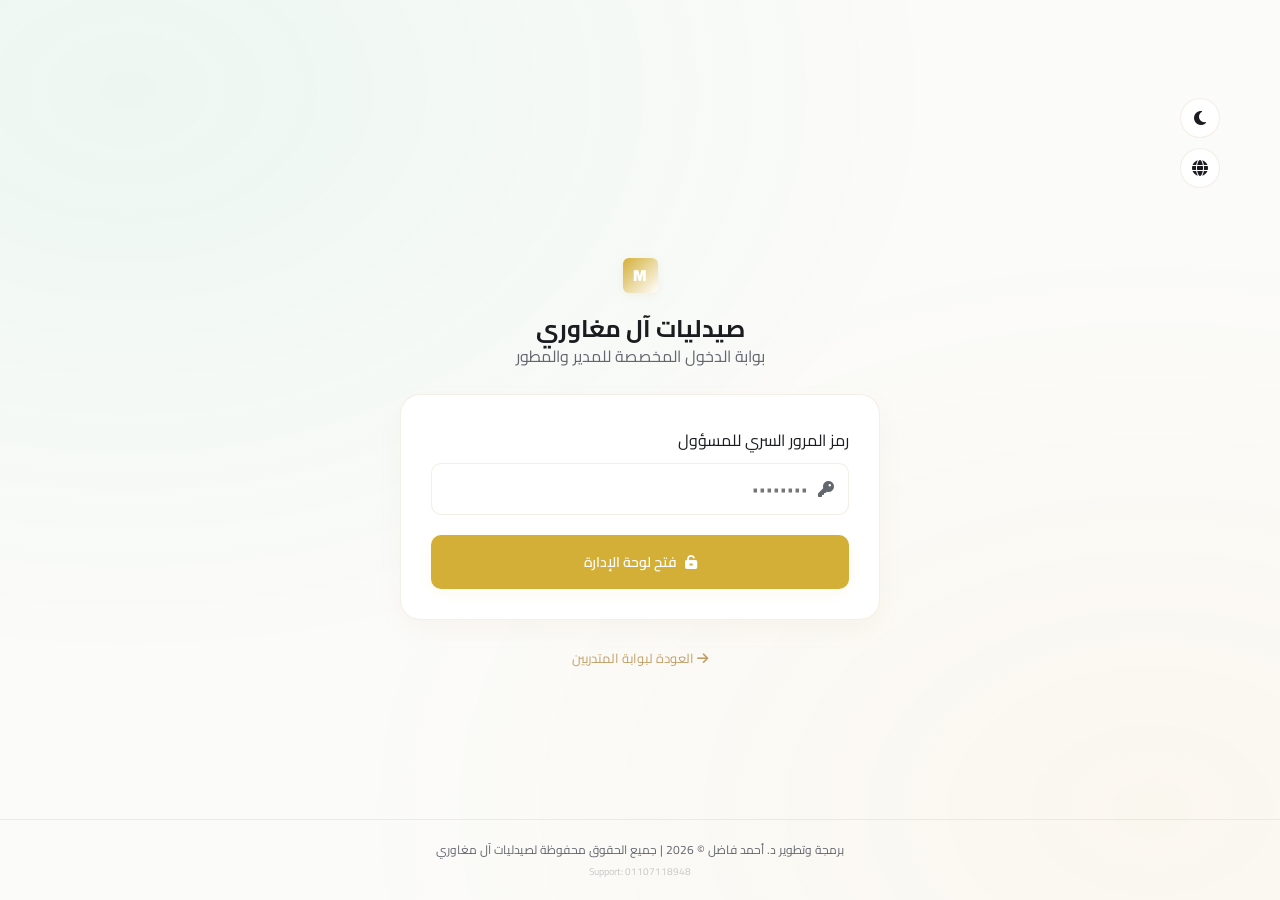
<file: admin-login.html>
<!DOCTYPE html>
<html lang="ar" dir="rtl">
<head>
  <meta charset="UTF-8">
  <meta name="viewport" content="width=device-width, initial-scale=1.0">
  <title>بوابة المشرفين | PharmReady-AlmaghwryBy-Fadel</title>
  <!-- Google Fonts: Cairo -->
  <link rel="preconnect" href="https://fonts.googleapis.com">
  <link rel="preconnect" href="https://fonts.gstatic.com" crossorigin>
  <link href="https://fonts.googleapis.com/css2?family=Cairo:wght@300;400;600;700;900&display=swap" rel="stylesheet">
  <!-- FontAwesome Icons -->
  <link rel="stylesheet" href="https://cdnjs.cloudflare.com/ajax/libs/font-awesome/6.4.0/css/all.min.css">
  <link rel="stylesheet" href="style.css">
</head>
<body>

  <!-- Top Utilities bar -->
  <div class="app-container" style="max-width: 1200px; padding: 20px 20px 0; display: flex; justify-content: flex-end; gap: 10px;">
    <button class="theme-switch-btn" id="btn-theme" title="تبديل المظهر / Toggle Theme"><i class="fa-solid fa-moon"></i></button>
    <button class="lang-switch-btn" id="btn-lang" title="Toggle Language / تبديل اللغة"><i class="fa-solid fa-globe"></i></button>
  </div>

  <div class="app-container">
    <div class="auth-wrapper">
      
      <!-- Brand Header -->
      <div class="auth-header">
        <div class="logo-placeholder" style="background: linear-gradient(135deg, var(--color-gold), #fff); margin: 0 auto 20px;">M</div>
        <h2 data-i18n="admin_title">صيدليات آل مغاوري</h2>
        <p data-i18n="admin_subtitle">بوابة الدخول المخصصة للمدير والمطور</p>
      </div>

      <!-- Login Form Card -->
      <div class="card">
        <form id="admin-login-form">
          <div class="form-group" style="margin-bottom: 20px;">
            <label for="admin-password" data-i18n="admin_pass_label">رمز المرور السري للمسؤول <span class="required">*</span></label>
            <div style="position: relative;">
              <input type="text" id="admin-password" required placeholder="••••••••" style="padding-right: 40px; padding-left: 15px;">
              <i class="fa-solid fa-key" style="position: absolute; right: 15px; top: 50%; transform: translateY(-50%); color: var(--text-muted);"></i>
            </div>
          </div>

          <button type="submit" class="btn btn-gold" style="width: 100%; padding: 14px;">
            <i class="fa-solid fa-unlock-keyhole"></i> <span data-i18n="admin_btn_login">تسجيل الدخول للمستودع</span>
          </button>
        </form>
      </div>

      <!-- Footer option to go back to student login -->
      <div class="auth-footer">
        <a href="index.html" style="font-size: 13px;"><i class="fa-solid fa-arrow-right"></i> <span data-i18n="admin_back">العودة لبوابة المتدربين</span></a>
      </div>

    </div>
  </div>

  <footer class="app-footer">
    <p data-i18n="footer_text">برمجة وتطوير د. أحمد فاضل © 2026 | جميع الحقوق محفوظة لصيدليات آل مغاوري</p>
    <p style="font-size: 10px; margin-top: 5px; color: rgba(128,128,128,0.4)">Support: 01107118948</p>
  </footer>

  <!-- Scripts -->
  <script src="config.js"></script>
  <script>
    // Internationalization (AR/EN) Dictionary
    const langData = {
      ar: {
        admin_title: "صيدليات آل مغاوري",
        admin_subtitle: "بوابة الدخول المخصصة للمدير والمطور",
        admin_pass_label: "رمز المرور السري للمسؤول",
        admin_btn_login: "فتح لوحة الإدارة",
        admin_back: "العودة لبوابة المتدربين",
        footer_text: "برمجة وتطوير د. أحمد فاضل © 2026 | جميع الحقوق محفوظة لصيدليات آل مغاوري",
        login_success: "👑 مرحباً بك يا دكتور أحمد فاضل. تم التحقق من الهوية.",
        login_fail: "رمز المرور غير صحيح!",
        connection_error: "حدث خطأ أثناء محاولة الاتصال بالخادم."
      },
      en: {
        admin_title: "El-Maghawry Pharmacies",
        admin_subtitle: "Developer & CEO Dedicated Entrance",
        admin_pass_label: "Administrator Secret Password",
        admin_btn_login: "Unlock Admin Panel",
        admin_back: "Return to Trainee Gate",
        footer_text: "Engineered by Dr. Ahmed Fadel © 2026 | El-Maghawry Pharmacies Group",
        login_success: "👑 Welcome back, Dr. Ahmed Fadel. Credentials verified.",
        login_fail: "Invalid passcode!",
        connection_error: "Error connecting to database server."
      }
    };

    let currentLang = localStorage.getItem("app_lang") || "ar";
    let currentTheme = localStorage.getItem("app_theme") || "sand"; // sand, green, dark

    // Set layout based on theme & language
    function applySettings() {
      // Theme cycling
      document.body.classList.remove("green-theme", "dark-theme");
      if (currentTheme === "green") {
        document.body.classList.add("green-theme");
        document.getElementById("btn-theme").innerHTML = `<i class="fa-solid fa-leaf" style="color: var(--color-primary);"></i>`;
      } else if (currentTheme === "dark") {
        document.body.classList.add("dark-theme");
        document.getElementById("btn-theme").innerHTML = `<i class="fa-solid fa-sun" style="color: var(--color-gold);"></i>`;
      } else { // sand
        document.getElementById("btn-theme").innerHTML = `<i class="fa-solid fa-moon"></i>`;
      }

      // Apply language translation
      document.documentElement.lang = currentLang;
      document.body.dir = currentLang === "ar" ? "rtl" : "ltr";
      
      // Update inputs layout direction if LTR
      const passwordInput = document.getElementById("admin-password");
      const icon = passwordInput.nextElementSibling;
      if (currentLang === "ltr") {
        passwordInput.style.paddingLeft = "40px";
        passwordInput.style.paddingRight = "15px";
        icon.style.right = "auto";
        icon.style.left = "15px";
      } else {
        passwordInput.style.paddingRight = "40px";
        passwordInput.style.paddingLeft = "15px";
        icon.style.left = "auto";
        icon.style.right = "15px";
      }

      // Update translated texts
      document.querySelectorAll("[data-i18n]").forEach(el => {
        const key = el.getAttribute("data-i18n");
        if (langData[currentLang][key]) {
          el.textContent = langData[currentLang][key];
        }
      });
    }

    // Toggle theme action
    document.getElementById("btn-theme").addEventListener("click", () => {
      if (currentTheme === "sand") {
        currentTheme = "green";
      } else if (currentTheme === "green") {
        currentTheme = "dark";
      } else {
        currentTheme = "sand";
      }
      localStorage.setItem("app_theme", currentTheme);
      applySettings();
    });

    // Toggle language action
    document.getElementById("btn-lang").addEventListener("click", () => {
      currentLang = currentLang === "ar" ? "en" : "ar";
      localStorage.setItem("app_lang", currentLang);
      applySettings();
    });

    // Initial load apply
    applySettings();

    // Form Submission
    document.getElementById("admin-login-form").addEventListener("submit", async (e) => {
      e.preventDefault();
      const password = document.getElementById("admin-password").value.trim().toLowerCase();

      const btnSubmit = e.target.querySelector("button[type='submit']");
      const originalText = btnSubmit.innerHTML;
      btnSubmit.disabled = true;
      btnSubmit.innerHTML = `<i class="fa-solid fa-circle-notch fa-spin"></i> Loading...`;

      try {
        const response = await apiRequest({
          action: "adminLogin",
          password: password
        });

        if (response.success) {
          sessionStorage.setItem("admin_logged_in", "true");
          sessionStorage.setItem("admin_password", password);

          showToast(langData[currentLang].login_success, "success");
          setTimeout(() => {
            window.location.href = "admin.html";
          }, 1500);
        } else {
          showToast(langData[currentLang].login_fail, "error");
        }
      } catch (err) {
        showToast(langData[currentLang].connection_error, "error");
      } finally {
        btnSubmit.disabled = false;
        btnSubmit.innerHTML = originalText;
      }
    });
  </script>
</body>
</html>
</file>
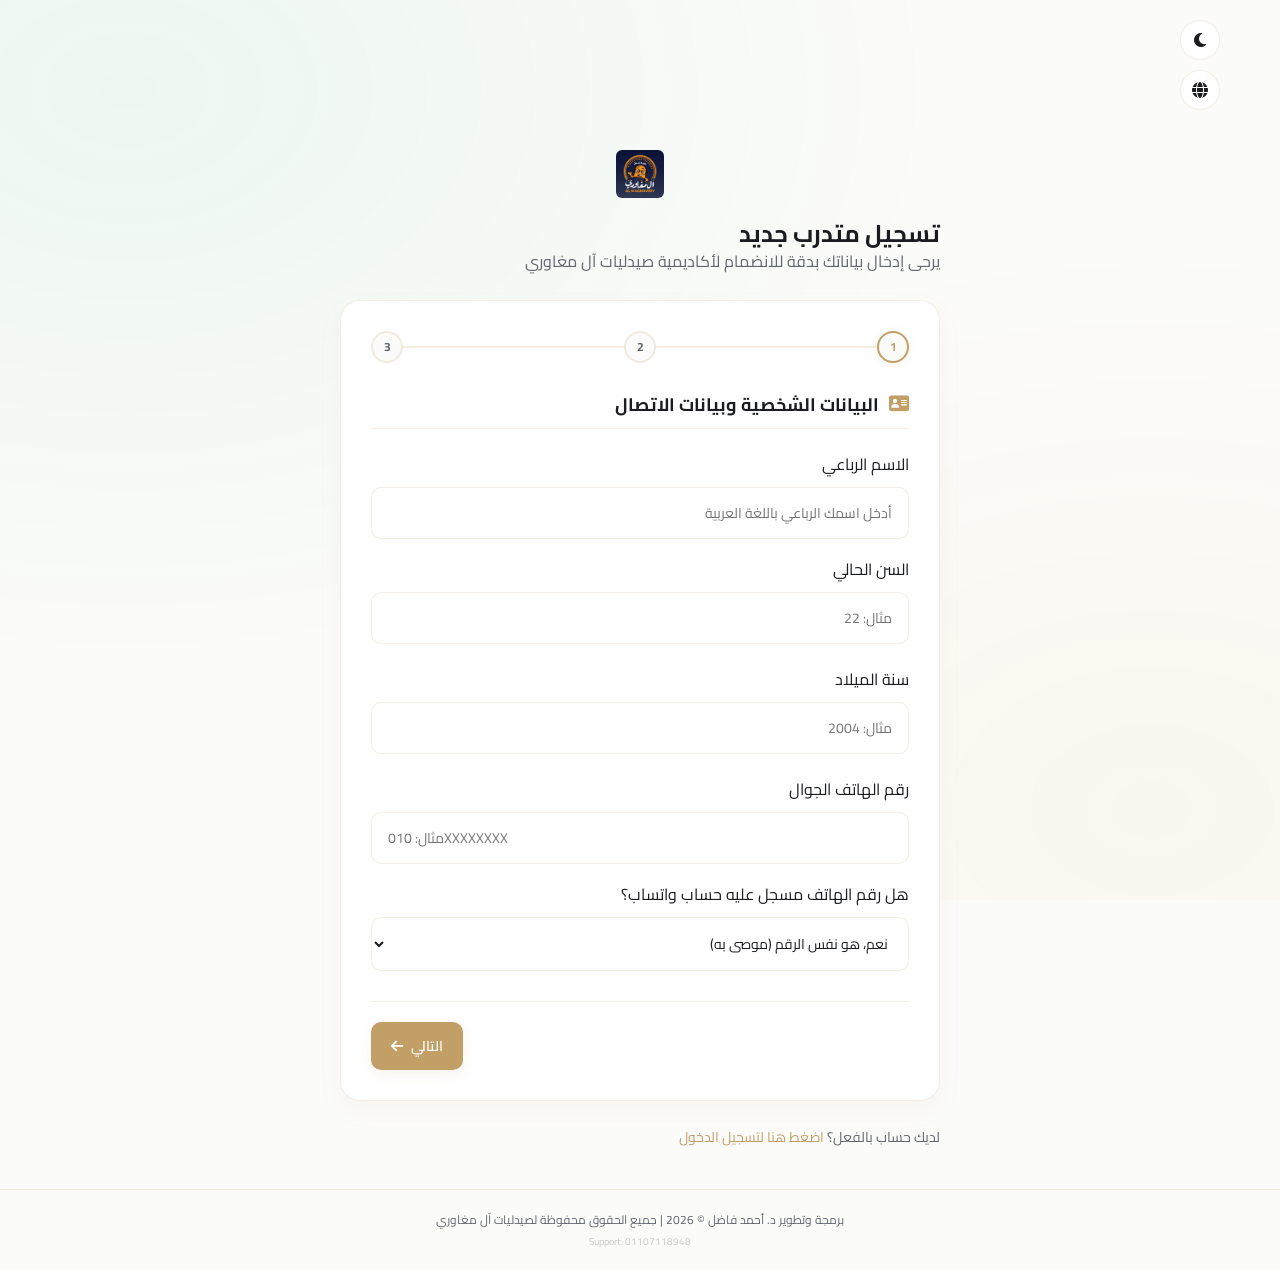
<file: register.html>
<!DOCTYPE html>
<html lang="ar" dir="rtl">
<head>
  <meta charset="UTF-8">
  <meta name="viewport" content="width=device-width, initial-scale=1.0">
  <title>تسجيل متدرب جديد | PharmReady-AlmaghwryBy-Fadel</title>
  <!-- Google Fonts: Cairo -->
  <link rel="preconnect" href="https://fonts.googleapis.com">
  <link rel="preconnect" href="https://fonts.gstatic.com" crossorigin>
  <link href="https://fonts.googleapis.com/css2?family=Cairo:wght@300;400;600;700;900&display=swap" rel="stylesheet">
  <!-- FontAwesome Icons -->
  <link rel="stylesheet" href="https://cdnjs.cloudflare.com/ajax/libs/font-awesome/6.4.0/css/all.min.css">
  <link rel="stylesheet" href="style.css">
  <style>
    .steps-indicator {
      display: flex;
      justify-content: space-between;
      margin-bottom: 30px;
      position: relative;
    }
    .steps-indicator::before {
      content: '';
      position: absolute;
      top: 15px;
      left: 0;
      right: 0;
      height: 2px;
      background: var(--border-color);
      z-index: 1;
    }
    .step-dot {
      width: 32px;
      height: 32px;
      border-radius: 50%;
      background: var(--bg-primary);
      border: 2px solid var(--border-color);
      display: flex;
      align-items: center;
      justify-content: center;
      font-size: 12px;
      font-weight: bold;
      z-index: 2;
      transition: var(--transition);
      color: var(--text-muted);
    }
    .step-dot.active {
      border-color: var(--color-primary);
      color: var(--color-primary);
      box-shadow: 0 0 10px var(--color-primary-glow);
    }
    .step-dot.completed {
      background: var(--color-primary);
      border-color: var(--color-primary);
      color: #fff;
    }
    .wizard-step {
      display: none;
      animation: fadeIn 0.4s ease forwards;
    }
    .wizard-step.active {
      display: block;
    }
    @keyframes fadeIn {
      from { opacity: 0; transform: translateY(10px); }
      to { opacity: 1; transform: translateY(0); }
    }
    .wizard-footer {
      display: flex;
      justify-content: space-between;
      margin-top: 30px;
      border-top: 1px solid var(--border-color);
      padding-top: 20px;
    }
  </style>
</head>
<body>

  <!-- Top Utilities bar -->
  <div class="app-container" style="max-width: 1200px; padding: 20px 20px 0; display: flex; justify-content: flex-end; gap: 10px;">
    <button class="theme-switch-btn" id="btn-theme" title="تبديل المظهر / Toggle Theme"><i class="fa-solid fa-moon"></i></button>
    <button class="lang-switch-btn" id="btn-lang" title="Toggle Language / تبديل اللغة"><i class="fa-solid fa-globe"></i></button>
  </div>

  <div class="app-container">
    <div class="auth-wrapper" style="max-width: 600px; margin: 20px auto;">
      
      <!-- Header -->
      <div class="auth-header">
        <div style="display: flex; justify-content: center; margin-bottom: 20px;">
          <img src="logo.png" alt="شعار صيدليات آل مغاوري" class="logo-img" style="height: 48px; max-height: 48px; width: auto; max-width: 160px; object-fit: contain;" onerror="this.onerror=null; this.style.display='none'; document.getElementById('logo-fallback').style.display='flex';">
          <div class="logo-placeholder" id="logo-fallback" style="display: none; width: 48px; height: 48px; border-radius: 50%; background: var(--color-primary); color: #fff; align-items: center; justify-content: center; font-size: 20px; font-weight: bold;">M</div>
        </div>
        <h2 data-i18n="reg_title">تسجيل متدرب جديد</h2>
        <p data-i18n="reg_subtitle">يرجى إدخال بياناتك بدقة للانضمام لأكاديمية صيدليات آل مغاوري</p>
      </div>

      <!-- Registration Wizard Card -->
      <div class="card">
        
        <!-- Step Indicators -->
        <div class="steps-indicator">
          <div class="step-dot active" id="dot-1">1</div>
          <div class="step-dot" id="dot-2">2</div>
          <div class="step-dot" id="dot-3">3</div>
        </div>

        <form id="register-form">
          
          <!-- STEP 1: Personal & Contact Details -->
          <div class="wizard-step active" id="step-1">
            <h3 class="card-title"><i class="fa-solid fa-address-card"></i> <span data-i18n="step1_title">البيانات الشخصية وبيانات الاتصال</span></h3>
            
            <div class="form-group" style="margin-bottom: 15px;">
              <label for="reg-name" data-i18n="lbl_name">الاسم الرباعي <span class="required">*</span></label>
              <input type="text" id="reg-name" required placeholder="أدخل اسمك الرباعي باللغة العربية">
            </div>

            <div class="form-grid">
              <div class="form-group">
                <label for="reg-age" data-i18n="lbl_age">السن الحالي <span class="required">*</span></label>
                <input type="number" id="reg-age" required min="17" max="40" placeholder="مثال: 22">
              </div>
              <div class="form-group">
                <label for="reg-birthyear" data-i18n="lbl_birth">سنة الميلاد <span class="required">*</span></label>
                <input type="number" id="reg-birthyear" required min="1985" max="2010" placeholder="مثال: 2004">
              </div>
            </div>

            <div class="form-group" style="margin-bottom: 15px;">
              <label for="reg-phone" data-i18n="lbl_phone">رقم الهاتف الجوال <span class="required">*</span></label>
              <input type="tel" id="reg-phone" required placeholder="مثال: 010XXXXXXXX" pattern="[0-9]{11}">
            </div>

            <div class="form-group">
              <label for="reg-whatsapp" data-i18n="lbl_whatsapp">هل رقم الهاتف مسجل عليه حساب واتساب؟</label>
              <select id="reg-whatsapp">
                <option value="نعم، هو نفس الرقم" data-i18n="opt_wa_yes">نعم، هو نفس الرقم (موصى به)</option>
                <option value="لا، لا يوجد واتساب" data-i18n="opt_wa_no">لا، لا يوجد واتساب</option>
              </select>
            </div>
          </div>

          <!-- STEP 2: University and Target Level -->
          <div class="wizard-step" id="step-2">
            <h3 class="card-title"><i class="fa-solid fa-graduation-cap"></i> <span data-i18n="step2_title">البيانات الدراسية ومقر التدريب</span></h3>

            <div class="form-grid">
              <div class="form-group">
                <label for="reg-university" data-i18n="lbl_univ">الجامعة <span class="required">*</span></label>
                <input type="text" id="reg-university" required placeholder="مثال: جامعة دمياط">
              </div>
              <div class="form-group">
                <label for="reg-college" data-i18n="lbl_college">الكلية والفرقة <span class="required">*</span></label>
                <input type="text" id="reg-college" required placeholder="مثال: صيدلة - الفرقة الخامسة">
              </div>
            </div>

            <div class="form-grid" style="margin-top: 15px;">
              <div class="form-group">
                <label for="reg-branch" data-i18n="lbl_branch">فرع التدريب <span class="required">*</span></label>
                <select id="reg-branch" required>
                  <option value="" disabled selected data-i18n="opt_select_branch">اختر الفرع...</option>
                  <option value="فرع ابو الخير">فرع ابو الخير</option>
                  <option value="فرع البنك">فرع البنك</option>
                  <option value="فرع السبعين">فرع السبعين</option>
                  <option value="فرع الصعيدي القديم">فرع الصعيدي القديم</option>
                  <option value="فرع الازهر">فرع الازهر</option>
                  <option value="كول سنتر">كول سنتر</option>
                </select>
              </div>

              <div class="form-group">
                <label for="reg-target-level" data-i18n="lbl_target_level">المستوى المطلوب الانضمام له <span class="required">*</span></label>
                <select id="reg-target-level" required>
                  <option value="Passengers" selected>Passengers (المستوى الصفري)</option>
                  <option value="Starters">Starters (المستوى الأول)</option>
                  <option value="Movers">Movers (المستوى الثاني)</option>
                  <option value="Flyers">Flyers (المستوى الثالث)</option>
                  <option value="Beast">ليفل الوحش 👑 (المستوى الرابع - الأصعب)</option>
                </select>
              </div>
            </div>
          </div>

          <!-- STEP 3: Security Question -->
          <div class="wizard-step" id="step-3">
            <h3 class="card-title"><i class="fa-solid fa-shield-halved"></i> <span data-i18n="step3_title">التحقق وسؤال الأمان</span></h3>
            <p style="margin-bottom: 20px; font-size: 14px;" data-i18n="security_verify_desc">لإتمام التسجيل، يرجى الإجابة على السؤال الأمني التالي الخاص بفروع صيدليات آل مغاوري:</p>

            <div class="form-group">
              <label style="color: var(--text-main); font-size: 15px; font-weight: bold; margin-bottom: 10px;" data-i18n="security_question">
                أين تقع جميع فروع صيدليات آل مغاوري؟
              </label>
              
              <div class="radio-group">
                <label class="radio-option">
                  <input type="radio" name="security-choice" value="0" required>
                  <span class="radio-option-text" data-i18n="sec_opt_1">في مدينة دمياط القديمة فقط.</span>
                </label>
                <label class="radio-option">
                  <input type="radio" name="security-choice" value="1">
                  <span class="radio-option-text" style="color: var(--color-primary);" data-i18n="sec_opt_2">في مدينة دمياط الجديدة فقط.</span>
                </label>
                <label class="radio-option">
                  <input type="radio" name="security-choice" value="2">
                  <span class="radio-option-text" data-i18n="sec_opt_3">في محافظتي القاهرة والإسكندرية.</span>
                </label>
              </div>
            </div>
          </div>

          <!-- Wizard Footer Controls -->
          <div class="wizard-footer">
            <button type="button" class="btn btn-secondary" id="btn-prev" style="visibility: hidden;">
              <i class="fa-solid fa-arrow-right"></i> <span data-i18n="btn_prev">السابق</span>
            </button>
            <button type="button" class="btn btn-primary" id="btn-next">
              <span data-i18n="btn_next">التالي</span> <i class="fa-solid fa-arrow-left"></i>
            </button>
            <button type="submit" class="btn btn-primary" id="btn-submit" style="display: none;">
              <i class="fa-solid fa-user-plus"></i> <span data-i18n="btn_submit_request">تقديم طلب الاشتراك</span>
            </button>
          </div>

        </form>

      </div>

      <div class="auth-footer">
        <p><span data-i18n="has_account">لديك حساب بالفعل؟</span> <a href="index.html" data-i18n="login_back">اضغط هنا لتسجيل الدخول</a></p>
      </div>

    </div>
  </div>

  <footer class="app-footer">
    <p data-i18n="footer_text">برمجة وتطوير د. أحمد فاضل © 2026 | جميع الحقوق محفوظة لصيدليات آل مغاوري</p>
    <p style="font-size: 10px; margin-top: 5px; color: rgba(128,128,128,0.4)">Support: 01107118948</p>
  </footer>

  <!-- Scripts -->
  <script src="config.js"></script>
  <script>
    // Translation dictionary
    const langData = {
      ar: {
        reg_title: "تسجيل متدرب جديد",
        reg_subtitle: "يرجى إدخال بياناتك بدقة للانضمام لأكاديمية صيدليات آل مغاوري",
        step1_title: "البيانات الشخصية وبيانات الاتصال",
        lbl_name: "الاسم الرباعي",
        lbl_age: "السن الحالي",
        lbl_birth: "سنة الميلاد",
        lbl_phone: "رقم الهاتف الجوال",
        lbl_whatsapp: "هل رقم الهاتف مسجل عليه حساب واتساب؟",
        opt_wa_yes: "نعم، هو نفس الرقم (موصى به)",
        opt_wa_no: "لا، لا يوجد واتساب",
        step2_title: "البيانات الدراسية ومقر التدريب",
        lbl_univ: "الجامعة",
        lbl_college: "الكلية والفرقة",
        lbl_branch: "فرع التدريب",
        opt_select_branch: "اختر الفرع...",
        lbl_target_level: "المستوى المطلوب الانضمام له",
        step3_title: "التحقق وسؤال الأمان",
        security_verify_desc: "لإتمام التسجيل، يرجى الإجابة على السؤال الأمني التالي الخاص بفروع صيدليات آل مغاوري:",
        security_question: "أين تقع جميع فروع صيدليات آل مغاوري؟",
        sec_opt_1: "في مدينة دمياط القديمة فقط.",
        sec_opt_2: "في مدينة دمياط الجديدة فقط.",
        sec_opt_3: "في محافظتي القاهرة والإسكندرية.",
        btn_prev: "السابق",
        btn_next: "التالي",
        btn_submit_request: "تقديم طلب الاشتراك",
        has_account: "لديك حساب بالفعل؟",
        login_back: "اضغط هنا لتسجيل الدخول",
        footer_text: "برمجة وتطوير د. أحمد فاضل © 2026 | جميع الحقوق محفوظة لصيدليات آل مغاوري",
        err_name: "يرجى إدخال اسمك الثلاثي أو الرباعي بوضوح.",
        err_age: "الرجاء إدخال سن واقعي للمتدرب (من 17 إلى 40).",
        err_birth: "الرجاء إدخال سنة ميلاد واقعية.",
        err_phone: "رقم الهاتف يجب أن يكون مكوناً من 11 رقماً ويبدأ بـ 01.",
        err_univ: "يرجى كتابة اسم الجامعة.",
        err_college: "يرجى كتابة اسم الكلية والفرقة الدراسية.",
        err_branch: "يرجى اختيار فرع التدريب الملتحق به.",
        err_security: "❌ إجابة سؤال الأمان خاطئة! فكر مجدداً أو تواصل مع الدعم الفني.",
        submit_loading: "جاري إرسال البيانات...",
        submit_success: "🎉 تم إرسال طلبك بنجاح! جاري تحويلك لصفحة المتابعة...",
        connection_error: "حدث خطأ أثناء إرسال البيانات للاتصال بالخادم."
      },
      en: {
        reg_title: "Register New Trainee",
        reg_subtitle: "Please enter your information carefully to join El-Maghawry Academy",
        step1_title: "Personal & Contact Information",
        lbl_name: "Full Quadruple Name",
        lbl_age: "Current Age",
        lbl_birth: "Birth Year",
        lbl_phone: "Mobile Phone Number",
        lbl_whatsapp: "Is this number registered on WhatsApp?",
        opt_wa_yes: "Yes, it is the same number (Recommended)",
        opt_wa_no: "No, WhatsApp not available on this",
        step2_title: "Academic & Training Branch Details",
        lbl_univ: "University Name",
        lbl_college: "College & Academic Squad/Year",
        lbl_branch: "Training Branch location",
        opt_select_branch: "Select Branch location...",
        lbl_target_level: "Initial Target Training Level",
        step3_title: "Security Verification",
        security_verify_desc: "To finalize registration, please answer the security check regarding El-Maghawry branches:",
        security_question: "Where are all El-Maghawry Pharmacies branches located?",
        sec_opt_1: "In Old Damietta city only.",
        sec_opt_2: "In New Damietta city only.",
        sec_opt_3: "In Cairo and Alexandria Governorates.",
        btn_prev: "Previous",
        btn_next: "Next",
        btn_submit_request: "Submit Subscription Request",
        has_account: "Already registered?",
        login_back: "Click here to login",
        footer_text: "Engineered by Dr. Ahmed Fadel © 2026 | El-Maghawry Pharmacies Group",
        err_name: "Please enter your full name clearly (at least 3 words).",
        err_age: "Please enter a valid age (17 to 40).",
        err_birth: "Please enter a valid birth year.",
        err_phone: "Phone number must be exactly 11 digits and start with 01.",
        err_univ: "Please write your university name.",
        err_college: "Please write your college & squad year.",
        err_branch: "Please choose your training branch.",
        err_security: "❌ Security question answer is incorrect! Please try again.",
        submit_loading: "Sending request data...",
        submit_success: "🎉 Request submitted successfully! Redirecting to tracking page...",
        connection_error: "Connection to database server failed."
      }
    };

    let currentStep = 1;
    const totalSteps = 3;
    let currentLang = localStorage.getItem("app_lang") || "ar";
    let currentTheme = localStorage.getItem("app_theme") || "sand"; // sand, green, dark

    const step1 = document.getElementById("step-1");
    const step2 = document.getElementById("step-2");
    const step3 = document.getElementById("step-3");
    
    const dot1 = document.getElementById("dot-1");
    const dot2 = document.getElementById("dot-2");
    const dot3 = document.getElementById("dot-3");

    const btnPrev = document.getElementById("btn-prev");
    const btnNext = document.getElementById("btn-next");
    const btnSubmit = document.getElementById("btn-submit");
    const form = document.getElementById("register-form");

    function applySettings() {
      // Theme cycling
      document.body.classList.remove("green-theme", "dark-theme");
      if (currentTheme === "green") {
        document.body.classList.add("green-theme");
        document.getElementById("btn-theme").innerHTML = `<i class="fa-solid fa-leaf" style="color: var(--color-primary);"></i>`;
      } else if (currentTheme === "dark") {
        document.body.classList.add("dark-theme");
        document.getElementById("btn-theme").innerHTML = `<i class="fa-solid fa-sun" style="color: var(--color-gold);"></i>`;
      } else { // sand
        document.getElementById("btn-theme").innerHTML = `<i class="fa-solid fa-moon"></i>`;
      }

      // Lang direction
      document.documentElement.lang = currentLang;
      document.body.dir = currentLang === "ar" ? "rtl" : "ltr";
      
      if (currentLang === "ltr") {
        document.querySelectorAll(".card-title").forEach(el => el.style.textAlign = "left");
        document.querySelectorAll(".wizard-step p").forEach(el => el.style.textAlign = "left");
        document.querySelector(".auth-header").style.textAlign = "left";
        document.querySelector(".auth-footer").style.textAlign = "left";
        btnNext.innerHTML = `Next <i class="fa-solid fa-arrow-right"></i>`;
        btnPrev.innerHTML = `<i class="fa-solid fa-arrow-left"></i> Previous`;
      } else {
        document.querySelectorAll(".card-title").forEach(el => el.style.textAlign = "right");
        document.querySelectorAll(".wizard-step p").forEach(el => el.style.textAlign = "right");
        document.querySelector(".auth-header").style.textAlign = "right";
        document.querySelector(".auth-footer").style.textAlign = "right";
        btnNext.innerHTML = `التالي <i class="fa-solid fa-arrow-left"></i>`;
        btnPrev.innerHTML = `<i class="fa-solid fa-arrow-right"></i> السابق`;
      }

      // Translate
      document.querySelectorAll("[data-i18n]").forEach(el => {
        const key = el.getAttribute("data-i18n");
        if (langData[currentLang][key]) {
          el.textContent = langData[currentLang][key];
        }
      });
    }

    // Toggle theme action
    document.getElementById("btn-theme").addEventListener("click", () => {
      if (currentTheme === "sand") {
        currentTheme = "green";
      } else if (currentTheme === "green") {
        currentTheme = "dark";
      } else {
        currentTheme = "sand";
      }
      localStorage.setItem("app_theme", currentTheme);
      applySettings();
    });

    // Toggle language action
    document.getElementById("btn-lang").addEventListener("click", () => {
      currentLang = currentLang === "ar" ? "en" : "ar";
      localStorage.setItem("app_lang", currentLang);
      applySettings();
    });

    // Initial load
    applySettings();

    // Wizard navigation update
    function updateWizard() {
      step1.classList.remove("active");
      step2.classList.remove("active");
      step3.classList.remove("active");

      dot1.className = "step-dot" + (currentStep >= 1 ? " active" : "") + (currentStep > 1 ? " completed" : "");
      dot2.className = "step-dot" + (currentStep >= 2 ? " active" : "") + (currentStep > 2 ? " completed" : "");
      dot3.className = "step-dot" + (currentStep >= 3 ? " active" : "") + (currentStep > 3 ? " completed" : "");

      if (currentStep === 1) {
        step1.classList.add("active");
        btnPrev.style.visibility = "hidden";
        btnNext.style.display = "inline-flex";
        btnSubmit.style.display = "none";
      } else if (currentStep === 2) {
        step2.classList.add("active");
        btnPrev.style.visibility = "visible";
        btnNext.style.display = "inline-flex";
        btnSubmit.style.display = "none";
      } else if (currentStep === 3) {
        step3.classList.add("active");
        btnPrev.style.visibility = "visible";
        btnNext.style.display = "none";
        btnSubmit.style.display = "inline-flex";
      }
    }

    // Step verification
    function validateCurrentStep() {
      if (currentStep === 1) {
        const name = document.getElementById("reg-name").value.trim();
        const age = document.getElementById("reg-age").value.trim();
        const birth = document.getElementById("reg-birthyear").value.trim();
        const phone = document.getElementById("reg-phone").value.trim();
        
        if (!name || name.split(" ").length < 3) {
          showToast(langData[currentLang].err_name, "error");
          return false;
        }
        if (!age || age < 17 || age > 40) {
          showToast(langData[currentLang].err_age, "error");
          return false;
        }
        if (!birth || birth < 1985 || birth > 2010) {
          showToast(langData[currentLang].err_birth, "error");
          return false;
        }
        if (!phone || phone.length !== 11 || !phone.startsWith("01")) {
          showToast(langData[currentLang].err_phone, "error");
          return false;
        }
      } else if (currentStep === 2) {
        const university = document.getElementById("reg-university").value.trim();
        const college = document.getElementById("reg-college").value.trim();
        const branch = document.getElementById("reg-branch").value;

        if (!university) {
          showToast(langData[currentLang].err_univ, "error");
          return false;
        }
        if (!college) {
          showToast(langData[currentLang].err_college, "error");
          return false;
        }
        if (!branch) {
          showToast(langData[currentLang].err_branch, "error");
          return false;
        }
      }
      return true;
    }

    btnNext.addEventListener("click", () => {
      if (validateCurrentStep()) {
        currentStep++;
        updateWizard();
      }
    });

    btnPrev.addEventListener("click", () => {
      currentStep--;
      updateWizard();
    });

    // Form Submit
    form.addEventListener("submit", async (e) => {
      e.preventDefault();
      
      const securityAnswerElement = document.querySelector('input[name="security-choice"]:checked');
      if (!securityAnswerElement) {
        showToast(langData[currentLang].err_security, "error");
        return;
      }
      const securityAnswer = securityAnswerElement.value;

      if (securityAnswer !== "1") {
        showToast(langData[currentLang].err_security, "error");
        return;
      }

      // Collect data
      const name = document.getElementById("reg-name").value.trim();
      const age = document.getElementById("reg-age").value.trim();
      const birthYear = document.getElementById("reg-birthyear").value.trim();
      const phone = document.getElementById("reg-phone").value.trim();
      const whatsApp = document.getElementById("reg-whatsapp").value;
      const university = document.getElementById("reg-university").value.trim();
      const college = document.getElementById("reg-college").value.trim();
      const trainingBranch = document.getElementById("reg-branch").value;
      const targetLevel = document.getElementById("reg-target-level").value;

      btnSubmit.disabled = true;
      btnSubmit.innerHTML = `<i class="fa-solid fa-circle-notch fa-spin"></i> ${langData[currentLang].submit_loading}`;

      try {
        const response = await apiRequest({
          action: "register",
          name,
          age,
          birthYear,
          phone,
          whatsApp,
          university,
          college,
          trainingBranch,
          securityAnswer,
          targetLevel
        });

        if (response.success) {
          localStorage.setItem("trainee_pending_phone", phone);
          
          showToast(langData[currentLang].submit_success, "success");
          setTimeout(() => {
            window.location.href = "waiting.html";
          }, 2000);
        } else {
          showToast(response.message, "error");
          btnSubmit.disabled = false;
          btnSubmit.innerHTML = `<i class="fa-solid fa-user-plus"></i> ${langData[currentLang].btn_submit_request}`;
        }
      } catch (err) {
        showToast(langData[currentLang].connection_error, "error");
        btnSubmit.disabled = false;
        btnSubmit.innerHTML = `<i class="fa-solid fa-user-plus"></i> ${langData[currentLang].btn_submit_request}`;
      }
    });
  </script>
</body>
</html>
</file>
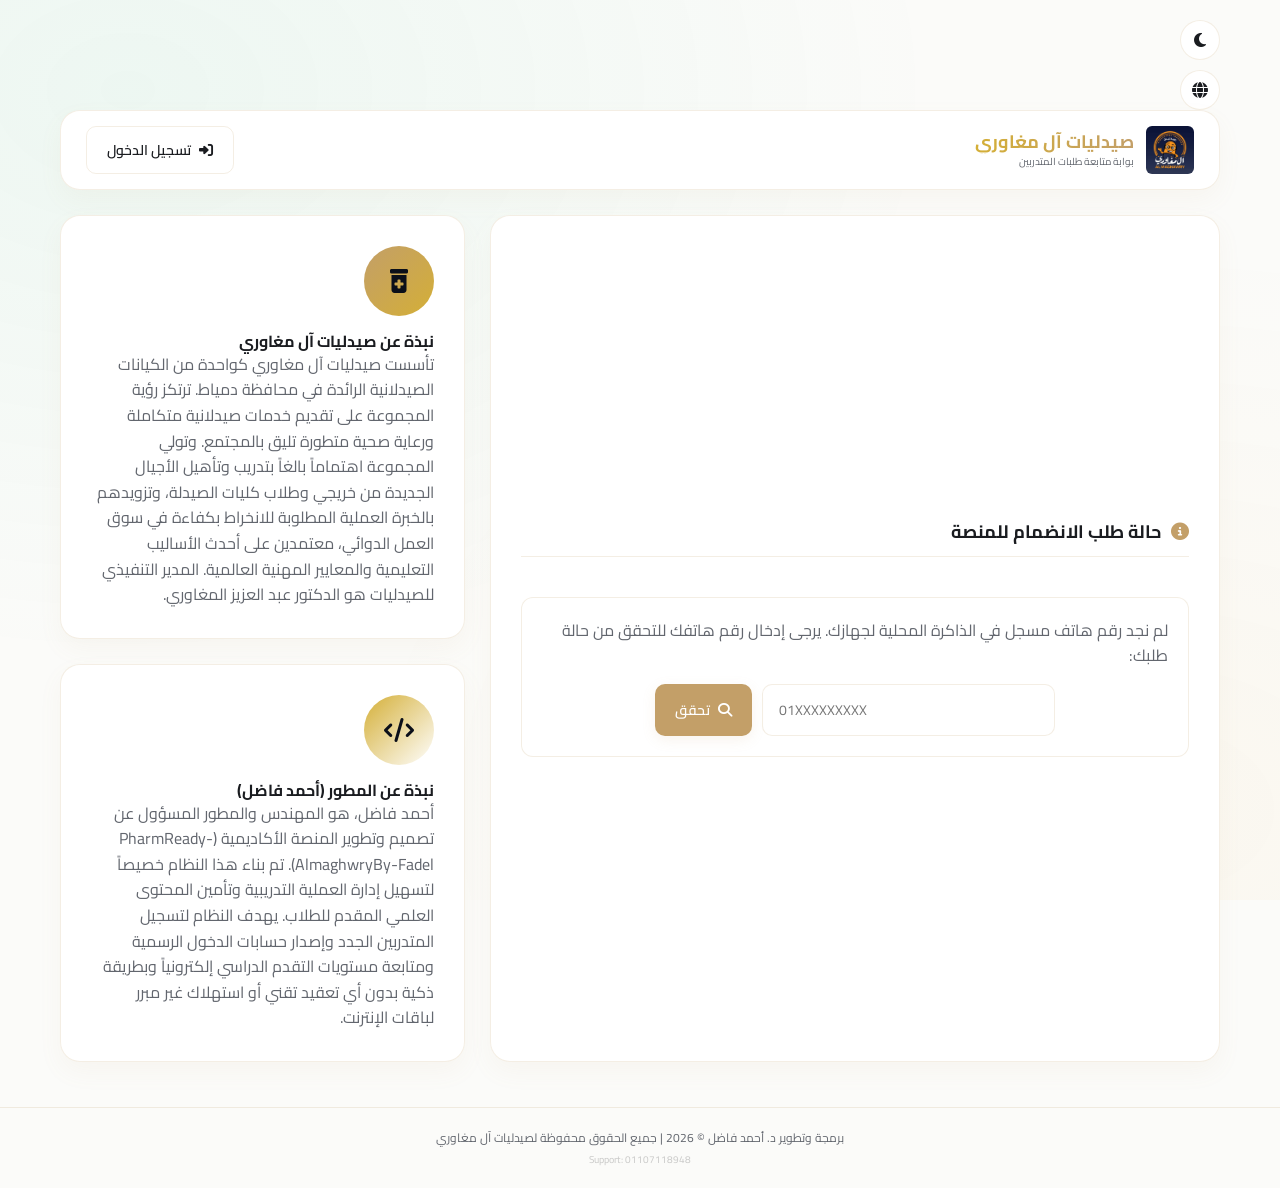
<file: waiting.html>
<!DOCTYPE html>
<html lang="ar" dir="rtl">
<head>
  <meta charset="UTF-8">
  <meta name="viewport" content="width=device-width, initial-scale=1.0">
  <title>صفحة الانتظار | PharmReady-AlmaghwryBy-Fadel</title>
  <!-- Google Fonts: Cairo -->
  <link rel="preconnect" href="https://fonts.googleapis.com">
  <link rel="preconnect" href="https://fonts.gstatic.com" crossorigin>
  <link href="https://fonts.googleapis.com/css2?family=Cairo:wght@300;400;600;700;900&display=swap" rel="stylesheet">
  <!-- FontAwesome Icons -->
  <link rel="stylesheet" href="https://cdnjs.cloudflare.com/ajax/libs/font-awesome/6.4.0/css/all.min.css">
  <link rel="stylesheet" href="style.css">
  <style>
    .bio-img-placeholder {
      width: 70px;
      height: 70px;
      border-radius: 50%;
      background: linear-gradient(135deg, var(--color-primary), var(--color-gold));
      display: flex;
      align-items: center;
      justify-content: center;
      font-size: 24px;
      font-weight: 900;
      color: #0b0f19;
      margin-bottom: 15px;
    }
    .check-box {
      background: var(--bg-secondary);
      border: 1px solid var(--border-color);
      border-radius: 12px;
      padding: 20px;
      text-align: center;
      margin-top: 20px;
    }
  </style>
</head>
<body>

  <!-- Top Utilities bar -->
  <div class="app-container" style="max-width: 1200px; padding: 20px 20px 0; display: flex; justify-content: flex-end; gap: 10px;">
    <button class="theme-switch-btn" id="btn-theme" title="تبديل المظهر / Toggle Theme"><i class="fa-solid fa-moon"></i></button>
    <button class="lang-switch-btn" id="btn-lang" title="Toggle Language / تبديل اللغة"><i class="fa-solid fa-globe"></i></button>
  </div>

  <!-- App Header -->
  <header class="app-container" style="max-width: 1200px; padding: 0 20px 0;">
    <div class="app-header">
      <div class="logo-section">
        <img src="logo.png" alt="شعار صيدليات آل مغاوري" class="logo-img" onerror="this.onerror=null; this.style.display='none'; document.getElementById('logo-fallback').style.display='flex';">
        <div class="logo-placeholder" id="logo-fallback" style="display: none;">M</div>
        <div>
          <h1 data-i18n="logo_title">صيدليات آل مغاوري</h1>
          <p data-i18n="logo_sub">بوابة متابعة طلبات المتدربين</p>
        </div>
      </div>
      <div class="header-actions">
        <a href="index.html" class="btn btn-secondary"><i class="fa-solid fa-right-to-bracket"></i> <span data-i18n="btn_login">تسجيل الدخول</span></a>
      </div>
    </div>
  </header>

  <!-- Main Content -->
  <main class="app-container" style="flex: 1; padding-top: 0;">
    <div class="waiting-grid">
      
      <!-- Left Column: Status Checking Panel -->
      <div class="card" style="display: flex; flex-direction: column; justify-content: center;">
        <h3 class="card-title"><i class="fa-solid fa-circle-info"></i> <span data-i18n="status_card_title">حالة طلب الانضمام للمنصة</span></h3>
        
        <div id="status-container">
          <!-- Manual phone input (if not saved) -->
          <div class="check-box" id="no-phone-saved" style="display: none;">
            <p style="margin-bottom: 15px;" data-i18n="enter_phone_check">لم نجد رقم هاتف مسجل في الذاكرة المحلية لجهازك. يرجى إدخال رقم هاتفك للتحقق من حالة طلبك:</p>
            <div style="display: flex; gap: 10px; max-width: 400px; margin: 0 auto;">
              <input type="tel" id="check-phone-input" placeholder="01XXXXXXXXX">
              <button class="btn btn-primary" id="btn-check-manual"><i class="fa-solid fa-magnifying-glass"></i> <span data-i18n="btn_verify">تحقق</span></button>
            </div>
          </div>

          <!-- Pending status -->
          <div class="status-card pending" id="status-pending" style="display: none;">
            <div class="pulse-loader">
              <div></div>
              <div></div>
            </div>
            <h3 data-i18n="pending_status_title">طلبك قيد المراجعة والموافقة ⏳</h3>
            <p><span data-i18n="welcome_dr">مرحباً يا دكتور</span> <span id="trainee-name-pending" style="font-weight: bold; color: #fff;">...</span>. <span data-i18n="pending_welcome_msg">تم تسجيل بياناتك بنجاح في نظام المراجعة لصيدليات آل مغاوري.</span></p>
            <p style="margin-top: 15px; font-size: 13px;" data-i18n="pending_auto_refresh">نقوم بمراجعة الطلبات والتحقق من فروع التدريب يدوياً. يتم تحديث هذه الصفحة تلقائياً كل 15 ثانية فور اتخاذ المدير قرار القبول.</p>
            <button class="btn btn-gold" style="margin-top: 20px;" onclick="checkCurrentStatus()"><i class="fa-solid fa-rotate"></i> <span data-i18n="btn_refresh_now">تحديث الحالة الآن</span></button>
          </div>

          <!-- Accepted status -->
          <div class="status-card accepted" id="status-accepted" style="display: none;">
            <div style="font-size: 50px; color: var(--color-primary); margin-bottom: 15px;"><i class="fa-solid fa-circle-check"></i></div>
            <h3 data-i18n="accepted_status_title">تهانينا! تم قبول طلبك بنجاح 🎉</h3>
            <p style="margin-bottom: 20px;"><span data-i18n="welcome_dr">مرحباً بك يا دكتور</span> <span id="trainee-name-accepted" style="font-weight: bold;">...</span> <span data-i18n="accepted_welcome_msg">كمتدرب رسمي في صيدليات آل مغاوري. إليك بيانات الدخول الخاصة بك:</span></p>
            
            <div class="check-box" style="background: rgba(16, 185, 129, 0.04); border-color: var(--color-primary); text-align: inherit; max-width: 450px; margin: 15px auto;">
              <div style="margin-bottom: 12px;">
                <strong data-i18n="created_email">البريد الإلكتروني المنشأ:</strong>
                <div style="font-family: monospace; font-size: 15px; margin-top: 5px; color: var(--text-main); background: rgba(0,0,0,0.06); padding: 8px 12px; border-radius: 6px; user-select: all; display: flex; justify-content: space-between; align-items: center; border: 1px dashed var(--border-color);">
                  <span id="trainee-email-disp">...</span>
                  <button class="btn btn-secondary" style="padding: 4px 8px; font-size: 11px;" onclick="copyText('trainee-email-disp')"><i class="fa-regular fa-copy"></i> <span data-i18n="btn_copy">نسخ</span></button>
                </div>
              </div>
              <div>
                <strong data-i18n="temp_pass">كلمة المرور المؤقتة:</strong>
                <div style="font-family: monospace; font-size: 15px; margin-top: 5px; color: var(--text-main); background: rgba(0,0,0,0.06); padding: 8px 12px; border-radius: 6px; user-select: all; display: flex; justify-content: space-between; align-items: center; border: 1px dashed var(--border-color);">
                  <span id="trainee-pass-disp">...</span>
                  <button class="btn btn-secondary" style="padding: 4px 8px; font-size: 11px;" onclick="copyText('trainee-pass-disp')"><i class="fa-regular fa-copy"></i> <span data-i18n="btn_copy">نسخ</span></button>
                </div>
                <p style="font-size: 11px; margin-top: 8px; color: var(--color-gold);" data-i18n="warn_change_pass"><i class="fa-solid fa-circle-exclamation"></i> يرجى تغيير كلمة المرور المؤقتة فور تسجيل دخولك الأول لزيادة أمان حسابك.</p>
              </div>
            </div>

            <a href="index.html" class="btn btn-primary" style="margin-top: 15px; padding: 12px 25px;"><i class="fa-solid fa-right-to-bracket"></i> <span data-i18n="btn_go_login">الانتقال لصفحة تسجيل الدخول</span></a>
          </div>

          <!-- Rejected status -->
          <div class="status-card rejected" id="status-rejected" style="display: none;">
            <div style="font-size: 50px; color: var(--color-danger); margin-bottom: 15px;"><i class="fa-solid fa-circle-xmark"></i></div>
            <h3 data-i18n="rejected_status_title">عذراً، تم رفض طلب الانضمام ❌</h3>
            <p><span data-i18n="welcome_dr">مرحباً يا دكتور</span> <span id="trainee-name-rejected" style="font-weight: bold; color: #fff;">...</span>. <span data-i18n="rejected_welcome_msg">نأسف لإبلاغك بأنه تم رفض طلب انضمامك للأكاديمية.</span></p>
            
            <div class="check-box" style="background: rgba(239, 68, 68, 0.04); border-color: var(--color-danger); text-align: inherit; max-width: 450px; margin: 15px auto;">
              <strong data-i18n="reject_reason_label">سبب الرفض المسجل من الإدارة:</strong>
              <p style="margin-top: 8px; font-size: 14px; font-weight: 600;" id="trainee-reject-reason">...</p>
            </div>

            <p style="margin-top: 20px;" data-i18n="reject_support_msg">للمزيد من الاستفسارات أو مراجعة الطلب، يرجى التواصل مع رقم الدعم الفني المباشر:</p>
            <div style="font-size: 20px; font-weight: bold; color: var(--color-gold); margin-top: 10px;">
              <i class="fa-solid fa-phone-volume"></i> 01107118948
            </div>
            <a href="register.html" class="btn btn-secondary" style="margin-top: 20px;"><i class="fa-solid fa-user-plus"></i> <span data-i18n="btn_re_register">إعادة التسجيل ببيانات أخرى</span></a>
          </div>
        </div>

      </div>

      <!-- Right Column: Biography & History -->
      <div class="bio-section">
        
        <!-- El-Maghawry Pharmacies History -->
        <div class="card bio-card">
          <div class="bio-img-placeholder"><i class="fa-solid fa-prescription-bottle-medical"></i></div>
          <h4 data-i18n="maghawry_history_title">نبذة عن صيدليات آل مغاوري</h4>
          <p data-i18n="maghawry_history_p">
            تأسست صيدليات آل مغاوري كواحدة من الكيانات الصيدلانية الرائدة في محافظة دمياط. ترتكز رؤية المجموعة على تقديم خدمات صيدلانية متكاملة ورعاية صحية متطورة تليق بالمجتمع. وتولي المجموعة اهتماماً بالغاً بتدريب وتأهيل الأجيال الجديدة من خريجي وطلاب كليات الصيدلة، وتزويدهم بالخبرة العملية المطلوبة للانخراط بكفاءة في سوق العمل الدوائي، معتمدين على أحدث الأساليب التعليمية والمعايير المهنية العالمية. المدير التنفيذي للصيدليات هو الدكتور عبد العزيز المغاوري.
          </p>
        </div>

        <!-- Ahmed Fadel Bio -->
        <div class="card bio-card">
          <div class="bio-img-placeholder" style="background: linear-gradient(135deg, var(--color-gold), #fff);"><i class="fa-solid fa-code"></i></div>
          <h4 class="dev-title" data-i18n="dev_bio_title">نبذة عن المطور (أحمد فاضل)</h4>
          <p data-i18n="dev_bio_p">
            أحمد فاضل، هو المهندس والمطور المسؤول عن تصميم وتطوير المنصة الأكاديمية (PharmReady-AlmaghwryBy-Fadel). تم بناء هذا النظام خصيصاً لتسهيل إدارة العملية التدريبية وتأمين المحتوى العلمي المقدم للطلاب. يهدف النظام لتسجيل المتدربين الجدد وإصدار حسابات الدخول الرسمية ومتابعة مستويات التقدم الدراسي إلكترونياً وبطريقة ذكية بدون أي تعقيد تقني أو استهلاك غير مبرر لباقات الإنترنت.
          </p>
        </div>

      </div>
      
    </div>
  </main>

  <footer class="app-footer">
    <p data-i18n="footer_text">برمجة وتطوير د. أحمد فاضل © 2026 | جميع الحقوق محفوظة لصيدليات آل مغاوري</p>
    <p style="font-size: 10px; margin-top: 5px; color: rgba(128,128,128,0.4)">Support: 01107118948</p>
  </footer>

  <!-- Scripts -->
  <script src="config.js"></script>
  <script>
    // Translation dictionary
    const langData = {
      ar: {
        logo_title: "صيدليات آل مغاوري",
        logo_sub: "بوابة متابعة طلبات المتدربين",
        btn_login: "تسجيل الدخول",
        status_card_title: "حالة طلب الانضمام للمنصة",
        enter_phone_check: "لم نجد رقم هاتف مسجل في الذاكرة المحلية لجهازك. يرجى إدخال رقم هاتفك للتحقق من حالة طلبك:",
        btn_verify: "تحقق",
        pending_status_title: "طلبك قيد المراجعة والموافقة ⏳",
        welcome_dr: "مرحباً يا دكتور",
        pending_welcome_msg: "تم تسجيل بياناتك بنجاح في نظام المراجعة لصيدليات آل مغاوري.",
        pending_auto_refresh: "نقوم بمراجعة الطلبات والتحقق من فروع التدريب يدوياً. يتم تحديث هذه الصفحة تلقائياً كل 15 ثانية فور اتخاذ المدير قرار القبول.",
        btn_refresh_now: "تحديث الحالة الآن",
        accepted_status_title: "تهانينا! تم قبول طلبك بنجاح 🎉",
        accepted_welcome_msg: "كمتدرب رسمي في صيدليات آل مغاوري. إليك بيانات الدخول الخاصة بك:",
        created_email: "البريد الإلكتروني المنشأ:",
        temp_pass: "كلمة المرور المؤقتة:",
        btn_copy: "نسخ",
        warn_change_pass: "يرجى تغيير كلمة المرور المؤقتة فور تسجيل دخولك الأول لزيادة أمان حسابك.",
        btn_go_login: "الانتقال لصفحة تسجيل الدخول",
        rejected_status_title: "عذراً، تم رفض طلب الانضمام ❌",
        rejected_welcome_msg: "نأسف لإبلاغك بأنه تم رفض طلب انضمامك للأكاديمية.",
        reject_reason_label: "سبب الرفض المسجل من الإدارة:",
        reject_support_msg: "للمزيد من الاستفسارات أو مراجعة الطلب، يرجى التواصل مع رقم الدعم الفني المباشر:",
        btn_re_register: "إعادة التسجيل ببيانات أخرى",
        maghawry_history_title: "نبذة عن صيدليات آل مغاوري",
        maghawry_history_p: "تأسست صيدليات آل مغاوري كواحدة من الكيانات الصيدلانية الرائدة في محافظة دمياط. ترتكز رؤية المجموعة على تقديم خدمات صيدلانية متكاملة ورعاية صحية متطورة تليق بالمجتمع. وتولي المجموعة اهتماماً بالغاً بتدريب وتأهيل الأجيال الجديدة من خريجي وطلاب كليات الصيدلة، وتزويدهم بالخبرة العملية المطلوبة للانخراط بكفاءة في سوق العمل الدوائي، معتمدين على أحدث الأساليب التعليمية والمعايير المهنية العالمية. المدير التنفيذي للصيدليات هو الدكتور عبد العزيز المغاوري.",
        dev_bio_title: "نبذة عن المطور (أحمد فاضل)",
        dev_bio_p: "أحمد فاضل، هو المهندس والمطور المسؤول عن تصميم وتطوير المنصة الأكاديمية (PharmReady-AlmaghwryBy-Fadel). تم بناء هذا النظام خصيصاً لتسهيل إدارة العملية التدريبية وتأمين المحتوى العلمي المقدم للطلاب. يهدف النظام لتسجيل المتدربين الجدد وإصدار حسابات الدخول الرسمية ومتابعة مستويات التقدم الدراسي إلكترونياً وبطريقة ذكية بدون أي تعقيد تقني أو استهلاك غير مبرر لباقات الإنترنت.",
        footer_text: "برمجة وتطوير د. أحمد فاضل © 2026 | جميع الحقوق محفوظة لصيدليات آل مغاوري",
        copied_success: "📋 تم نسخ النص للحافظة بنجاح!",
        copied_fail: "فشل في نسخ النص تلقائياً.",
        invalid_phone_err: "يرجى إدخال رقم هاتف صحيح مكون من 11 رقماً ويبدأ بـ 01."
      },
      en: {
        logo_title: "El-Maghawry Pharmacies",
        logo_sub: "Trainees Request Tracking Portal",
        btn_login: "Login Gate",
        status_card_title: "Your Subscription Request Status",
        enter_phone_check: "We did not find any registered phone number in this device. Please enter your mobile number to search status:",
        btn_verify: "Verify",
        pending_status_title: "Your Request is Under Review ⏳",
        welcome_dr: "Welcome, Dr.",
        pending_welcome_msg: "Your information has been successfully registered in El-Maghawry Pharmacies review system.",
        pending_auto_refresh: "We review registration requests and verify training branch details manually. This page updates automatically every 15 seconds.",
        btn_refresh_now: "Check Status Now",
        accepted_status_title: "Congratulations! Request Approved 🎉",
        accepted_welcome_msg: "as an official trainee in El-Maghawry Pharmacies Group. Here are your credentials:",
        created_email: "Assigned Login Email:",
        temp_pass: "Temporary Passcode:",
        btn_copy: "Copy",
        warn_change_pass: "Please change this temporary password immediately after your first login for security.",
        btn_go_login: "Go to Login Page",
        rejected_status_title: "We Regret to Inform You, Request Declined ❌",
        rejected_welcome_msg: "Your request to join the training academy has been rejected by the administrator.",
        reject_reason_label: "Reason for rejection recorded by Admin:",
        reject_support_msg: "For more details or to appeal, please contact our direct support phone number:",
        btn_re_register: "Re-Register with New Information",
        maghawry_history_title: "About El-Maghawry Pharmacies Group",
        maghawry_history_p: "El-Maghawry Pharmacies Group was established as a premier pharmacy group in Damietta. Our vision is centered on delivering comprehensive pharmacy care and advanced healthcare services. The group prioritizes the training and qualification of new pharmacy graduates and students, providing them with real-world clinical and practical experiences to integrate successfully into the job market, guided by modern educational tools. The group's CEO is Dr. Abdel Aziz El-Maghawry.",
        dev_bio_title: "About the Developer (Ahmed Fadel)",
        dev_bio_p: "Ahmed Fadel is the lead software engineer and developer of the PharmReady academy portal (PharmReady-AlmaghwryBy-Fadel). The system is custom-built to organize training workflows, secure scientific video content from recording, and track trainees' academic progress efficiently, operating with zero server subscription fees and minimal internet data consumption.",
        footer_text: "Engineered by Dr. Ahmed Fadel © 2026 | El-Maghawry Pharmacies Group",
        copied_success: "📋 Copied to clipboard successfully!",
        copied_fail: "Failed to copy text automatically.",
        invalid_phone_err: "Please enter a valid 11-digit mobile number starting with 01."
      }
    };

    let pollInterval = null;
    let traineePhone = localStorage.getItem("trainee_pending_phone");
    let currentLang = localStorage.getItem("app_lang") || "ar";
    let currentTheme = localStorage.getItem("app_theme") || "sand"; // sand, green, dark

    function applySettings() {
      // Theme cycling
      document.body.classList.remove("green-theme", "dark-theme");
      if (currentTheme === "green") {
        document.body.classList.add("green-theme");
        document.getElementById("btn-theme").innerHTML = `<i class="fa-solid fa-leaf" style="color: var(--color-primary);"></i>`;
      } else if (currentTheme === "dark") {
        document.body.classList.add("dark-theme");
        document.getElementById("btn-theme").innerHTML = `<i class="fa-solid fa-sun" style="color: var(--color-gold);"></i>`;
      } else { // sand
        document.getElementById("btn-theme").innerHTML = `<i class="fa-solid fa-moon"></i>`;
      }

      // Lang direction
      document.documentElement.lang = currentLang;
      document.body.dir = currentLang === "ar" ? "rtl" : "ltr";
      
      if (currentLang === "ltr") {
        document.querySelectorAll(".card-title").forEach(el => el.style.textAlign = "left");
        document.querySelectorAll(".bio-card").forEach(el => el.style.textAlign = "left");
        document.querySelectorAll(".check-box").forEach(el => el.style.textAlign = "left");
        document.querySelector(".app-header").querySelector(".logo-section").style.textAlign = "left";
      } else {
        document.querySelectorAll(".card-title").forEach(el => el.style.textAlign = "right");
        document.querySelectorAll(".bio-card").forEach(el => el.style.textAlign = "right");
        document.querySelectorAll(".check-box").forEach(el => el.style.textAlign = "right");
        document.querySelector(".app-header").querySelector(".logo-section").style.textAlign = "right";
      }

      // Translate
      document.querySelectorAll("[data-i18n]").forEach(el => {
        const key = el.getAttribute("data-i18n");
        if (langData[currentLang][key]) {
          el.textContent = langData[currentLang][key];
        }
      });
    }

    // Toggle theme action
    document.getElementById("btn-theme").addEventListener("click", () => {
      if (currentTheme === "sand") {
        currentTheme = "green";
      } else if (currentTheme === "green") {
        currentTheme = "dark";
      } else {
        currentTheme = "sand";
      }
      localStorage.setItem("app_theme", currentTheme);
      applySettings();
    });

    // Toggle language action
    document.getElementById("btn-lang").addEventListener("click", () => {
      currentLang = currentLang === "ar" ? "en" : "ar";
      localStorage.setItem("app_lang", currentLang);
      applySettings();
    });

    // Initial load
    applySettings();

    document.addEventListener("DOMContentLoaded", () => {
      if (traineePhone) {
        checkCurrentStatus();
        pollInterval = setInterval(checkCurrentStatus, 15000);
      } else {
        document.getElementById("no-phone-saved").style.display = "block";
      }
    });

    // Manual check trigger
    document.getElementById("btn-check-manual").addEventListener("click", () => {
      const phoneInput = document.getElementById("check-phone-input").value.trim();
      if (phoneInput.length === 11 && phoneInput.startsWith("01")) {
        traineePhone = phoneInput;
        localStorage.setItem("trainee_pending_phone", phoneInput);
        document.getElementById("no-phone-saved").style.display = "none";
        
        checkCurrentStatus();
        pollInterval = setInterval(checkCurrentStatus, 15000);
      } else {
        showToast(langData[currentLang].invalid_phone_err, "error");
      }
    });

    // Status check action
    async function checkCurrentStatus() {
      if (!traineePhone) return;

      try {
        const response = await apiRequest({
          action: "checkStatus",
          phone: traineePhone
        });

        document.getElementById("status-pending").style.display = "none";
        document.getElementById("status-accepted").style.display = "none";
        document.getElementById("status-rejected").style.display = "none";
        document.getElementById("no-phone-saved").style.display = "none";

        if (response.success) {
          if (response.status === "pending") {
            document.getElementById("status-pending").style.display = "block";
            document.getElementById("trainee-name-pending").textContent = response.name;
          } else if (response.status === "accepted") {
            document.getElementById("status-accepted").style.display = "block";
            document.getElementById("trainee-name-accepted").textContent = response.name;
            document.getElementById("trainee-email-disp").textContent = response.email;
            document.getElementById("trainee-pass-disp").textContent = response.password;
            
            clearInterval(pollInterval);
          } else if (response.status === "rejected") {
            document.getElementById("status-rejected").style.display = "block";
            document.getElementById("trainee-name-rejected").textContent = response.name;
            document.getElementById("trainee-reject-reason").textContent = response.rejectReason || "No specific reason provided.";
            
            clearInterval(pollInterval);
          }
        } else {
          document.getElementById("no-phone-saved").style.display = "block";
          clearInterval(pollInterval);
        }
      } catch (err) {
        console.error("Error polling status:", err);
      }
    }

    function copyText(elementId) {
      const text = document.getElementById(elementId).textContent;
      navigator.clipboard.writeText(text).then(() => {
        showToast(langData[currentLang].copied_success, "success");
      }).catch(err => {
        showToast(langData[currentLang].copied_fail, "error");
      });
    }
  </script>
</body>
</html>
</file>
<file: style.css>
@import url('https://fonts.googleapis.com/css2?family=Cairo:wght@300;400;600;700;900&display=swap');

:root {
  /* SAND GOLD THEME (Premium Soft Day look) */
  --bg-primary: #FBFBF9; /* Extremely soft warm white/ivory */
  --bg-secondary: #ffffff;
  --bg-card: rgba(255, 255, 255, 0.95);
  --border-color: rgba(195, 159, 104, 0.18);
  --border-focus: #C39F68;
  --text-main: #1A1C20; /* Deep charcoal grey */
  --text-muted: #62666E; /* Muted corporate grey */
  --text-inverse: #ffffff;
  
  --color-primary: #C39F68; /* Soft champagne gold */
  --color-primary-glow: rgba(195, 159, 104, 0.12);
  --color-gold: #D4AF37; /* Clean metallic gold */
  --color-gold-glow: rgba(212, 175, 55, 0.08);
  --color-danger: #e11d48;
  --color-danger-glow: rgba(225, 29, 72, 0.08);
  
  --shadow-sm: 0 2px 8px rgba(195, 159, 104, 0.04);
  --shadow-md: 0 10px 25px rgba(195, 159, 104, 0.06);
  --shadow-lg: 0 20px 40px rgba(195, 159, 104, 0.1);

  /* Background decorations color & opacity in light mode: darker & visible */
  --bg-decor-color: #735e4d;
  --bg-decor-opacity: 0.12;
  
  --font-family: 'Cairo', sans-serif;
  --transition: background-color 0.4s ease, color 0.4s ease, border-color 0.4s ease, box-shadow 0.4s ease, transform 0.3s cubic-bezier(0.4, 0, 0.2, 1);
}

/* GREEN THEME (Premium Soft Mint Green option) */
body.green-theme {
  --bg-primary: #F4F9F6; /* Calming sage/mint white */
  --bg-secondary: #ffffff;
  --bg-card: rgba(255, 255, 255, 0.9);
  --border-color: rgba(46, 125, 99, 0.15);
  --border-focus: #2E7D63;
  --text-main: #1C2E28; /* Dark forest slate */
  --text-muted: #52635E; /* Muted forest grey */
  --text-inverse: #ffffff;
  
  --color-primary: #2E7D63; /* Elegant slate mint green */
  --color-primary-glow: rgba(46, 125, 99, 0.1);
  --color-gold: #B58900; /* Darker amber gold */
  --color-gold-glow: rgba(181, 137, 0, 0.08);
  
  --shadow-sm: 0 2px 8px rgba(46, 125, 99, 0.04);
  --shadow-md: 0 10px 25px rgba(46, 125, 99, 0.06);
  --shadow-lg: 0 20px 40px rgba(46, 125, 99, 0.1);

  /* Mint mode bg decorations: dark forest green */
  --bg-decor-color: #1C2E28;
  --bg-decor-opacity: 0.12;
}

/* DARK THEME VARIABLES (Premium Matte Dark option) */
body.dark-theme {
  --bg-primary: #0D0E12; /* Clean deep matte black */
  --bg-secondary: #151821; /* Dark slate card background */
  --bg-card: rgba(21, 24, 33, 0.85);
  --border-color: rgba(255, 255, 255, 0.08);
  --border-focus: #E8C48C;
  --text-main: #E2E8F0; /* Soft off-white */
  --text-muted: #8E95A5; /* Slate grey */
  --text-inverse: #0D0E12;
  
  --color-primary: #E8C48C; /* Warm cream gold */
  --color-primary-glow: rgba(232, 196, 140, 0.15);
  --color-gold: #F3D082; /* Soft glowing gold */
  --color-gold-glow: rgba(243, 208, 130, 0.1);
  --color-danger: #f43f5e;
  --color-danger-glow: rgba(244, 63, 94, 0.15);
  
  --shadow-sm: 0 2px 8px rgba(0,0,0,0.3);
  --shadow-md: 0 10px 25px rgba(0,0,0,0.4);
  --shadow-lg: 0 20px 40px rgba(0,0,0,0.5);

  /* Dark mode bg decorations: bright white with low opacity */
  --bg-decor-color: #FFFFFF;
  --bg-decor-opacity: 0.06;
}

/* CSS override for background SVGs decorations across themes */
.bg-decorations-wrapper svg,
.ta3llm-hero-wrapper svg.doodle-book,
.ta3llm-hero-wrapper svg.doodle-pencil {
  color: var(--bg-decor-color) !important;
  opacity: var(--bg-decor-opacity) !important;
  transition: color 0.4s ease, opacity 0.4s ease;
}

/* LEVEL THEME ACCENTS */
.level-badge-Passengers { background: #64748b; color: #fff; }
.level-badge-Starters { background: #b45309; color: #fff; }
.level-badge-Movers { background: #047857; color: #fff; }
.level-badge-Flyers { background: #b45309; color: #fff; animation: goldPulse 2s infinite; }

body.dark-theme .level-badge-Passengers { background: rgba(100, 116, 139, 0.2); color: #94a3b8; border: 1px solid #64748b; }
body.dark-theme .level-badge-Starters { background: rgba(180, 83, 9, 0.2); color: #fbbf24; border: 1px solid #b45309; }
body.dark-theme .level-badge-Movers { background: rgba(4, 120, 87, 0.2); color: #34d399; border: 1px solid #047857; }
body.dark-theme .level-badge-Flyers { background: rgba(245, 158, 11, 0.2); color: #fbbf24; border: 1px solid #f59e0b; animation: goldPulse 2s infinite; }

@keyframes goldPulse {
  0% { box-shadow: 0 0 0 0 rgba(245, 158, 11, 0.4); }
  70% { box-shadow: 0 0 0 10px rgba(245, 158, 11, 0); }
  100% { box-shadow: 0 0 0 0 rgba(245, 158, 11, 0); }
}

* {
  box-sizing: border-box;
  margin: 0;
  padding: 0;
}

body {
  background-color: var(--bg-primary);
  color: var(--text-main);
  font-family: var(--font-family);
  min-height: 100vh;
  display: flex;
  flex-direction: column;
  overflow-x: hidden;
  transition: var(--transition);
}

/* RTL / LTR Directions */
body[dir="rtl"] {
  text-align: right;
}
body[dir="ltr"] {
  text-align: left;
}

/* App Background Gradients (Dynamic depending on mode) */
body::before {
  content: '';
  position: fixed;
  top: 0;
  left: 0;
  width: 100vw;
  height: 100vh;
  z-index: -1;
  pointer-events: none;
  background-image: 
    radial-gradient(at 10% 10%, rgba(16, 185, 129, 0.06) 0px, transparent 50%),
    radial-gradient(at 90% 90%, rgba(245, 158, 11, 0.04) 0px, transparent 50%);
}

body.dark-theme::before {
  background-image: 
    radial-gradient(at 10% 10%, rgba(16, 185, 129, 0.04) 0px, transparent 50%),
    radial-gradient(at 90% 90%, rgba(24, 30, 48, 0.5) 0px, transparent 50%);
}

/* Typography */
h1, h2, h3, h4, h5, h6 {
  font-weight: 700;
  line-height: 1.3;
}

p {
  color: var(--text-muted);
  line-height: 1.6;
}

a {
  color: var(--color-primary);
  text-decoration: none;
  transition: var(--transition);
}

a:hover {
  color: var(--color-gold);
}

/* Structure & Layout */
.app-container {
  width: 100%;
  max-width: 1200px;
  margin: 0 auto;
  padding: 20px;
  flex: 1;
  display: flex;
  flex-direction: column;
}

/* Header */
.app-header {
  display: flex;
  justify-content: space-between;
  align-items: center;
  padding: 15px 25px;
  background: var(--bg-card);
  backdrop-filter: blur(12px);
  border: 1px solid var(--border-color);
  border-radius: 20px;
  margin-bottom: 25px;
  box-shadow: var(--shadow-md);
}

.logo-section {
  display: flex;
  align-items: center;
  gap: 12px;
}

.logo-img {
  height: 35px;
  width: auto;
  object-fit: contain;
  border-radius: 6px;
  transition: var(--transition);
}

.logo-placeholder {
  width: 35px;
  height: 35px;
  border-radius: 6px;
  display: flex;
  align-items: center;
  justify-content: center;
  font-weight: 900;
  font-size: 16px;
  color: #fff;
  background: linear-gradient(135deg, var(--color-primary), var(--color-gold));
  box-shadow: 0 2px 8px var(--color-primary-glow);
  transition: var(--transition);
  user-select: none;
}

.logo-section h1 {
  font-size: 18px;
  background: linear-gradient(to left, var(--color-primary), var(--color-gold));
  -webkit-background-clip: text;
  -webkit-text-fill-color: transparent;
}

.logo-section p {
  font-size: 10px;
}

.header-actions {
  display: flex;
  align-items: center;
  gap: 12px;
}

/* Buttons */
.btn {
  display: inline-flex;
  align-items: center;
  justify-content: center;
  gap: 8px;
  padding: 10px 20px;
  border-radius: 10px;
  font-family: var(--font-family);
  font-weight: 600;
  font-size: 14px;
  cursor: pointer;
  transition: var(--transition);
  border: none;
}

.btn-primary {
  background-color: var(--color-primary);
  color: #fff;
  box-shadow: 0 4px 14px var(--color-primary-glow);
}

.btn-primary:hover {
  transform: translateY(-2px);
  box-shadow: 0 6px 20px rgba(16, 185, 129, 0.4);
}

.btn-secondary {
  background: transparent;
  color: var(--text-main);
  border: 1px solid var(--border-color);
}

.btn-secondary:hover {
  background: rgba(16, 185, 129, 0.06);
  border-color: var(--color-primary);
}

.btn-danger {
  background-color: var(--color-danger);
  color: #ffffff;
  box-shadow: 0 4px 14px var(--color-danger-glow);
}

.btn-danger:hover {
  transform: translateY(-2px);
  box-shadow: 0 6px 20px rgba(220, 38, 38, 0.3);
}

.btn-gold {
  background-color: var(--color-gold);
  color: #fff;
  box-shadow: 0 4px 14px var(--color-gold-glow);
}

.btn-gold:hover {
  transform: translateY(-2px);
  box-shadow: 0 6px 20px rgba(217, 119, 6, 0.3);
}

/* Cards with Glassmorphism */
.card {
  background: var(--bg-card);
  backdrop-filter: blur(12px);
  border: 1px solid var(--border-color);
  border-radius: 20px;
  padding: 30px;
  margin-bottom: 25px;
  box-shadow: var(--shadow-md);
  transition: var(--transition);
}

.card:hover {
  box-shadow: var(--shadow-lg);
  transform: translateY(-2px);
}

.card-title {
  font-size: 18px;
  margin-bottom: 20px;
  color: var(--text-main);
  border-bottom: 1px solid var(--border-color);
  padding-bottom: 12px;
  display: flex;
  align-items: center;
  gap: 10px;
}

.card-title i {
  color: var(--color-primary);
}

/* Landing Page Levels Cards */
.levels-showcase {
  display: grid;
  grid-template-columns: repeat(auto-fit, minmax(240px, 1fr));
  gap: 20px;
  margin: 30px 0;
}

.level-card {
  background: var(--bg-card);
  border: 1px solid var(--border-color);
  border-radius: 16px;
  padding: 25px;
  text-align: center;
  position: relative;
  overflow: hidden;
  transition: var(--transition);
  box-shadow: var(--shadow-sm);
  display: flex;
  flex-direction: column;
  align-items: center;
  gap: 10px;
}

.level-card::after {
  content: '';
  position: absolute;
  top: 0;
  left: 0;
  width: 100%;
  height: 4px;
  background: var(--color-primary);
}

.level-card.level-0::after { background: #64748b; }
.level-card.level-1::after { background: #b45309; }
.level-card.level-2::after { background: #047857; }
.level-card.level-3::after { background: #fbbf24; }

.level-card:hover {
  transform: translateY(-5px) scale(1.02);
  box-shadow: var(--shadow-lg);
}

.level-card-icon {
  width: 60px;
  height: 60px;
  border-radius: 50%;
  display: flex;
  align-items: center;
  justify-content: center;
  font-size: 24px;
  margin-bottom: 10px;
}

.level-card.level-0 .level-card-icon { background: rgba(100, 116, 139, 0.1); color: #64748b; }
.level-card.level-1 .level-card-icon { background: rgba(180, 83, 9, 0.1); color: #b45309; }
.level-card.level-2 .level-card-icon { background: rgba(4, 120, 87, 0.1); color: #047857; }
.level-card.level-3 .level-card-icon { background: rgba(251, 191, 36, 0.1); color: #fbbf24; }

/* Forms */
.form-grid {
  display: grid;
  grid-template-columns: repeat(auto-fit, minmax(260px, 1fr));
  gap: 20px;
  margin-bottom: 20px;
}

.form-group {
  display: flex;
  flex-direction: column;
  gap: 8px;
}

.form-group.full-width {
  grid-column: 1 / -1;
}

input, select, textarea {
  background-color: var(--bg-secondary);
  border: 1px solid var(--border-color);
  border-radius: 10px;
  padding: 12px 16px;
  color: var(--text-main);
  font-family: var(--font-family);
  font-size: 14px;
  transition: var(--transition);
  width: 100%;
}

input:focus, select:focus, textarea:focus {
  outline: none;
  border-color: var(--border-focus);
  box-shadow: 0 0 0 3px rgba(16, 185, 129, 0.15);
}

.radio-group {
  display: flex;
  flex-direction: column;
  gap: 12px;
  margin: 15px 0;
}

.radio-option {
  display: flex;
  align-items: center;
  gap: 12px;
  background: var(--bg-secondary);
  border: 1px solid var(--border-color);
  padding: 14px 18px;
  border-radius: 10px;
  cursor: pointer;
  transition: var(--transition);
}

.radio-option:hover {
  background: rgba(16, 185, 129, 0.05);
  border-color: rgba(16, 185, 129, 0.3);
}

.radio-option input[type="radio"] {
  width: auto;
  cursor: pointer;
  accent-color: var(--color-primary);
}

/* Authentication Page Wrapper */
.auth-wrapper {
  max-width: 480px;
  margin: 50px auto;
  width: 100%;
  animation: slideUpIn 0.5s ease forwards;
}

@keyframes slideUpIn {
  from { opacity: 0; transform: translateY(20px); }
  to { opacity: 1; transform: translateY(0); }
}

.auth-header {
  text-align: center;
  margin-bottom: 25px;
}

.auth-header h2 {
  font-size: 24px;
  margin-top: 10px;
}

.auth-footer {
  text-align: center;
  margin-top: 20px;
  color: var(--text-muted);
  font-size: 14px;
}

/* Waiting Page loader and timeline */
.waiting-grid {
  display: grid;
  grid-template-columns: 1.8fr 1fr;
  gap: 25px;
}

@media (max-width: 768px) {
  .waiting-grid {
    grid-template-columns: 1fr;
  }
}

.status-card {
  padding: 30px;
  border-radius: 16px;
  margin-bottom: 20px;
  text-align: center;
  border: 1px solid transparent;
  animation: pulseBg 4s infinite alternate;
}

.status-card.pending {
  background: var(--color-gold-glow);
  border-color: rgba(217, 119, 6, 0.2);
}
.status-card.pending h3 { color: var(--color-gold); }

.status-card.accepted {
  background: var(--color-primary-glow);
  border-color: rgba(16, 185, 129, 0.2);
}
.status-card.accepted h3 { color: var(--color-primary); }

.status-card.rejected {
  background: var(--color-danger-glow);
  border-color: rgba(220, 38, 38, 0.2);
}
.status-card.rejected h3 { color: var(--color-danger); }

.pulse-loader {
  display: inline-block;
  position: relative;
  width: 80px;
  height: 80px;
  margin: 15px 0;
}
.pulse-loader div {
  position: absolute;
  border: 4px solid var(--color-primary);
  opacity: 1;
  border-radius: 50%;
  animation: pulse-loader-anim 1.5s cubic-bezier(0, 0.2, 0.8, 1) infinite;
}
.pulse-loader div:nth-child(2) {
  animation-delay: -0.5s;
  border-color: var(--color-gold);
}

@keyframes pulse-loader-anim {
  0% { top: 36px; left: 36px; width: 0; height: 0; opacity: 0; }
  5% { top: 36px; left: 36px; width: 0; height: 0; opacity: 1; }
  100% { top: 0px; left: 0px; width: 72px; height: 72px; opacity: 0; }
}

/* Trainee Dashboard Sidebar */
.dashboard-grid {
  display: grid;
  grid-template-columns: 300px 1fr;
  gap: 25px;
  flex: 1;
}

@media (max-width: 900px) {
  .dashboard-grid {
    grid-template-columns: 1fr;
  }
}

.sidebar-card {
  display: flex;
  flex-direction: column;
  gap: 20px;
  height: fit-content;
}

.video-list {
  list-style: none;
  display: flex;
  flex-direction: column;
  gap: 10px;
}

.video-item {
  padding: 14px 18px;
  border-radius: 12px;
  background: var(--bg-secondary);
  border: 1px solid var(--border-color);
  cursor: pointer;
  transition: var(--transition);
  display: flex;
  justify-content: space-between;
  align-items: center;
  gap: 10px;
}

.video-item:hover {
  background: rgba(16, 185, 129, 0.05);
  border-color: var(--color-primary);
  transform: translateX(-4px);
}

body[dir="ltr"] .video-item:hover {
  transform: translateX(4px);
}

.video-item.active {
  background: var(--color-primary-glow);
  border-color: var(--color-primary);
  box-shadow: 0 4px 12px var(--color-primary-glow);
}

.video-item-title {
  font-size: 13px;
  font-weight: 600;
  overflow: hidden;
  text-overflow: ellipsis;
  display: -webkit-box;
  -webkit-line-clamp: 2;
  -webkit-box-orient: vertical;
}

.badge-watched {
  font-size: 10px;
  padding: 3px 8px;
  border-radius: 6px;
  font-weight: bold;
  white-space: nowrap;
}

.badge-watched.completed {
  background-color: var(--color-primary);
  color: #fff;
}

.badge-watched.pending {
  background-color: rgba(0, 0, 0, 0.05);
  color: var(--text-muted);
}
body.dark-theme .badge-watched.pending {
  background-color: rgba(255, 255, 255, 0.05);
}

/* Secure Video Player container */
.video-player-container {
  width: 100%;
  aspect-ratio: 16/9;
  background: #000;
  border-radius: 16px;
  overflow: hidden;
  position: relative;
  border: 1px solid var(--border-color);
  box-shadow: var(--shadow-lg);
}

.video-player-container iframe {
  width: 100%;
  height: 100%;
  border: none;
}

/* Watermark Overlay */
.security-watermark {
  position: absolute;
  pointer-events: none;
  font-size: 11px;
  color: rgba(255, 255, 255, 0.08);
  background: rgba(0, 0, 0, 0.35);
  padding: 4px 8px;
  border-radius: 6px;
  font-family: monospace;
  font-weight: bold;
  z-index: 10;
  white-space: nowrap;
  animation: watermarkMove 35s linear infinite;
  display: flex;
  gap: 8px;
}

body.dark-theme .security-watermark {
  color: rgba(255, 255, 255, 0.06);
}

/* Exam interface styles */
.exam-container {
  padding: 20px;
  background: var(--bg-card);
  border: 2px solid var(--color-gold);
  border-radius: 20px;
  margin-top: 20px;
  box-shadow: 0 4px 20px var(--color-gold-glow);
  animation: slideUpIn 0.4s ease forwards;
}

.question-box {
  margin-bottom: 25px;
}

.question-text {
  font-size: 16px;
  font-weight: 700;
  margin-bottom: 15px;
  color: var(--text-main);
}

/* DYNAMIC ACADEMIC CERTIFICATE */
.certificate-wrapper {
  display: flex;
  justify-content: center;
  align-items: center;
  margin: 30px auto;
  max-width: 800px;
  width: 100%;
  background: #fff; /* Always white background for printable certificate */
  color: #064e3b;
  border: 15px double #10b981;
  padding: 45px;
  border-radius: 8px;
  position: relative;
  box-shadow: 0 20px 50px rgba(0,0,0,0.15);
  font-family: 'Cairo', sans-serif;
  direction: rtl;
  text-align: center;
}

.certificate-watermark {
  position: absolute;
  top: 50%;
  left: 50%;
  transform: translate(-50%, -50%);
  font-size: 130px;
  font-weight: 900;
  color: rgba(16, 185, 129, 0.03);
  pointer-events: none;
  user-select: none;
  z-index: 1;
}

.certificate-content {
  position: relative;
  z-index: 2;
  width: 100%;
}

.cert-header h2 {
  font-size: 28px;
  color: #10b981;
  font-weight: 900;
  margin-bottom: 5px;
}

.cert-header p {
  color: #d97706;
  font-weight: bold;
  font-size: 14px;
}

.cert-title {
  font-size: 40px;
  font-weight: 900;
  margin: 30px 0 20px;
  letter-spacing: 2px;
  color: #064e3b;
}

.cert-body {
  font-size: 16px;
  line-height: 1.8;
  margin-bottom: 40px;
}

.cert-body strong {
  font-size: 22px;
  color: #10b981;
  border-bottom: 2px solid #fbbf24;
  padding-bottom: 2px;
  margin: 0 5px;
}

.cert-footer {
  display: flex;
  justify-content: space-between;
  align-items: flex-end;
  border-top: 1px solid rgba(16, 185, 129, 0.2);
  padding-top: 25px;
}

.cert-sig {
  text-align: center;
  font-size: 14px;
}

.cert-sig-name {
  font-weight: bold;
  font-size: 16px;
  color: #064e3b;
  margin-top: 5px;
}

.cert-code {
  font-family: monospace;
  font-size: 11px;
  color: #64748b;
  text-align: right;
}

/* Admin Tabs and UI */
.admin-tab-nav {
  display: flex;
  flex-wrap: wrap;
  gap: 8px;
  border-bottom: 1px solid var(--border-color);
  padding-bottom: 15px;
  margin-bottom: 25px;
}

.admin-tab-btn {
  background: transparent;
  color: var(--text-muted);
  border: none;
  padding: 10px 18px;
  border-radius: 8px;
  font-family: var(--font-family);
  font-weight: 600;
  cursor: pointer;
  transition: var(--transition);
}

.admin-tab-btn:hover {
  color: var(--text-main);
  background: rgba(16, 185, 129, 0.05);
}

.admin-tab-btn.active {
  color: #fff;
  background: var(--color-primary);
  box-shadow: 0 4px 12px var(--color-primary-glow);
}

.admin-table-container {
  overflow-x: auto;
  margin-top: 15px;
  border: 1px solid var(--border-color);
  border-radius: 12px;
  background: var(--bg-secondary);
}

table {
  width: 100%;
  border-collapse: collapse;
  text-align: inherit;
  font-size: 13px;
}

th, td {
  padding: 14px 18px;
  border-bottom: 1px solid var(--border-color);
}

th {
  background: rgba(16, 185, 129, 0.05);
  color: var(--text-main);
  font-weight: bold;
}

/* Modals */
.modal-overlay {
  position: fixed;
  top: 0;
  left: 0;
  right: 0;
  bottom: 0;
  background: rgba(0, 0, 0, 0.6);
  backdrop-filter: blur(8px);
  z-index: 1000;
  display: flex;
  align-items: center;
  justify-content: center;
  opacity: 0;
  pointer-events: none;
  transition: var(--transition);
}

.modal-overlay.active {
  opacity: 1;
  pointer-events: auto;
}

.modal-content {
  background: var(--bg-secondary);
  border: 1px solid var(--border-color);
  border-radius: 24px;
  width: 90%;
  max-width: 550px;
  padding: 30px;
  box-shadow: var(--shadow-lg);
  transform: scale(0.9);
  transition: var(--transition);
}

.modal-overlay.active .modal-content {
  transform: scale(1);
}

.modal-header {
  display: flex;
  justify-content: space-between;
  align-items: center;
  margin-bottom: 20px;
  border-bottom: 1px solid var(--border-color);
  padding-bottom: 12px;
}

.modal-body {
  margin-bottom: 20px;
}

.modal-footer {
  display: flex;
  justify-content: flex-end;
  gap: 10px;
}

/* Footer */
.app-footer {
  margin-top: auto;
  text-align: center;
  padding: 20px;
  font-size: 12px;
  color: var(--text-muted);
  border-top: 1px solid var(--border-color);
}

/* Status Badges */
.status-badge {
  display: inline-block;
  padding: 4px 10px;
  border-radius: 6px;
  font-size: 11px;
  font-weight: bold;
}

.status-badge.status-pending {
  background-color: var(--color-gold-glow);
  color: var(--color-gold);
}
.status-badge.status-accepted {
  background-color: var(--color-primary-glow);
  color: var(--color-primary);
}
.status-badge.status-rejected {
  background-color: var(--color-danger-glow);
  color: var(--color-danger);
}

/* Theme Switch and Lang Switch Styles */
.theme-switch-btn, .lang-switch-btn {
  width: 40px;
  height: 40px;
  border-radius: 50%;
  background: var(--bg-secondary);
  border: 1px solid var(--border-color);
  display: flex;
  align-items: center;
  justify-content: center;
  cursor: pointer;
  color: var(--text-main);
  transition: var(--transition);
  font-size: 16px;
}

.theme-switch-btn:hover, .lang-switch-btn:hover {
  background: var(--color-primary);
  color: #fff;
  transform: scale(1.05);
}

/* Print Styling for Certificates (Hides everything else) */
@media print {
  body {
    background: #fff !important;
    color: #000 !important;
  }
  .app-header, .sidebar-card, .btn, .app-footer, .check-box, .card-title, .video-player-container, #player-viewport > h3, #chpass-modal, .exam-container, .theme-switch-btn, .lang-switch-btn {
    display: none !important;
  }
  .app-container {
    max-width: 100% !important;
    padding: 0 !important;
    margin: 0 !important;
  }
  .card {
    border: none !important;
    background: none !important;
    box-shadow: none !important;
    padding: 0 !important;
    margin: 0 !important;
  }
  .certificate-wrapper {
    box-shadow: none !important;
    border: 10px double #10b981 !important;
    margin: 0 auto !important;
    width: 100% !important;
    max-width: 100% !important;
    page-break-inside: avoid;
  }
}

/* TA3LLM CLONE UI SPECIFIC STYLING */

/* Base container for background elements and gradient */
.ta3llm-hero-wrapper {
  position: relative;
  background: linear-gradient(135deg, #f2fbf7 0%, #fbf9f3 100%);
  border-radius: 24px;
  border: 1px solid var(--border-color);
  padding: 60px 40px 100px; /* Extra bottom padding for overlapping features card */
  margin: 15px 0 60px;
  overflow: visible; /* Changed from hidden so bottom features card doesn't get cut off */
  box-shadow: var(--shadow-md);
  transition: var(--transition);
}

body.dark-theme .ta3llm-hero-wrapper {
  background: linear-gradient(135deg, #111a2e 0%, #151622 100%);
}

/* Background vectors/decorations */
.hero-bg-doodles {
  position: absolute;
  top: 0;
  left: 0;
  right: 0;
  bottom: 0;
  border-radius: 23px; /* Keeps background doodles inside the rounded border */
  pointer-events: none;
  opacity: 0.12;
  background-image: 
    radial-gradient(var(--color-primary) 1px, transparent 1px),
    radial-gradient(var(--color-gold) 1px, transparent 1px);
  background-size: 24px 24px;
  background-position: 0 0, 12px 12px;
}

body.dark-theme .hero-bg-doodles {
  opacity: 0.05;
}

/* Flex Grid */
.hero-main-grid {
  display: grid;
  grid-template-columns: 1fr 1.1fr;
  gap: 40px;
  align-items: center;
  position: relative;
  z-index: 5;
}

@media (max-width: 900px) {
  .hero-main-grid {
    grid-template-columns: 1fr;
    text-align: center;
    gap: 30px;
  }
}

/* Left Column: Teacher Portrait */
.hero-portrait-container {
  display: flex;
  justify-content: center;
  align-items: center;
}

.hero-portrait-circle {
  width: 100%;
  max-width: 380px;
  aspect-ratio: 1;
  border-radius: 50%;
  background: #ffffff;
  border: 10px solid rgba(255, 255, 255, 0.6);
  box-shadow: 0 20px 40px rgba(0,0,0,0.1);
  overflow: hidden;
  display: flex;
  justify-content: center;
  align-items: center;
  transition: var(--transition);
}

.hero-portrait-circle img {
  width: 100%;
  height: 100%;
  object-fit: cover;
}

.hero-portrait-circle:hover {
  transform: scale(1.03) rotate(1deg);
  box-shadow: 0 25px 50px rgba(0,0,0,0.15);
}

/* Right Column: Copy Texts */
.hero-intro-text {
  display: flex;
  flex-direction: column;
  gap: 15px;
}

body[dir="rtl"] .hero-intro-text {
  text-align: right;
}
body[dir="ltr"] .hero-intro-text {
  text-align: left;
}

.hero-intro-text h2 {
  font-size: 36px;
  font-weight: 900;
  color: var(--text-main);
  line-height: 1.25;
}

.hero-intro-text h2 span {
  color: var(--color-primary);
}

.hero-intro-text p {
  font-size: 15px;
  line-height: 1.7;
  color: var(--text-muted);
}

/* User Count and Avatars */
.trainee-counter-row {
  display: flex;
  align-items: center;
  gap: 12px;
  margin: 10px 0;
}

@media (max-width: 900px) {
  .trainee-counter-row {
    justify-content: center;
  }
}

.avatar-bubbles {
  display: flex;
  align-items: center;
}

.avatar-bubble {
  width: 34px;
  height: 34px;
  border-radius: 50%;
  border: 2px solid var(--bg-secondary);
  background: var(--color-primary-glow);
  margin-left: -8px;
  display: flex;
  align-items: center;
  justify-content: center;
  color: var(--text-main);
  font-size: 11px;
  font-weight: bold;
  box-shadow: var(--shadow-sm);
}

.avatar-bubble:last-child {
  margin-left: 0;
}

.counter-number {
  font-size: 14px;
  font-weight: bold;
  color: var(--text-main);
}

/* Action buttons */
.hero-actions-container {
  display: flex;
  gap: 12px;
  margin-top: 10px;
}

@media (max-width: 900px) {
  .hero-actions-container {
    justify-content: center;
  }
}

.btn-olive {
  background-color: #8b8f3b; /* Olive gold from screenshot */
  color: #fff;
  box-shadow: 0 4px 14px rgba(139, 143, 59, 0.2);
}

.btn-olive:hover {
  background-color: #72762f;
  transform: translateY(-2px);
  box-shadow: 0 6px 20px rgba(139, 143, 59, 0.35);
}

/* Overlapping bottom banner card */
.overlapping-features-card {
  position: absolute;
  bottom: -40px;
  left: 40px;
  right: 40px;
  background: var(--bg-secondary);
  border: 1px solid var(--border-color);
  border-radius: 16px;
  box-shadow: 0 15px 35px rgba(16, 185, 129, 0.08);
  display: grid;
  grid-template-columns: repeat(3, 1fr);
  padding: 20px 10px;
  z-index: 10;
  gap: 10px;
  transition: var(--transition);
}

@media (max-width: 768px) {
  .ta3llm-hero-wrapper {
    padding-bottom: 40px; /* No overlap on small screens */
    margin-bottom: 20px;
  }
  .overlapping-features-card {
    position: static;
    grid-template-columns: 1fr;
    margin-top: 30px;
    box-shadow: var(--shadow-md);
  }
}

.feature-col {
  display: flex;
  align-items: center;
  gap: 12px;
  padding: 10px 20px;
}

.feature-col:not(:last-child) {
  border-left: 1px solid var(--border-color);
}

body[dir="ltr"] .feature-col:not(:last-child) {
  border-left: none;
  border-right: 1px solid var(--border-color);
}

@media (max-width: 768px) {
  .feature-col:not(:last-child) {
    border-left: none;
    border-right: none;
    border-bottom: 1px solid var(--border-color);
    padding-bottom: 15px;
  }
}

.feature-col-icon {
  width: 44px;
  height: 44px;
  border-radius: 50%;
  background: rgba(16, 185, 129, 0.05);
  color: var(--color-primary);
  display: flex;
  align-items: center;
  justify-content: center;
  font-size: 18px;
  flex-shrink: 0;
}

.feature-col-content h4 {
  font-size: 13px;
  font-weight: bold;
  color: var(--text-main);
}

.feature-col-content p {
  font-size: 10px;
  color: var(--text-muted);
  margin-top: 2px;
}

/* Floating Sidebar widgets (Cloned exactly from ta3llm-edu.com) */
.social {
  position: fixed;
  bottom: 80px;
  right: 0;
  z-index: 14000;
  display: flex;
  flex-direction: column;
}

.social a {
  text-decoration: none;
}

.social-btn {
  display: flex;
  flex-direction: row; /* Always LTR layout inside the button */
  direction: ltr;
  width: 170px;
  align-items: center;
  justify-content: space-between;
  padding: 6px 12px 6px 15px; /* Left padding for icon padding */
  border-bottom-left-radius: 30px;
  border-top-left-radius: 30px;
  margin-bottom: 6px;
  position: relative;
  right: -125px; /* Show only the icon (left side) */
  transition: right 0.4s cubic-bezier(0.4, 0, 0.2, 1);
  box-shadow: 0 4px 12px rgba(0,0,0,0.15);
  color: #fff;
  cursor: pointer;
}

.social-btn:hover {
  right: -10px; /* Slide out to reveal text */
}

.social-btn i {
  font-size: 18px;
  width: 32px;
  height: 32px;
  border-radius: 50%;
  background: rgba(255, 255, 255, 0.15);
  display: flex;
  align-items: center;
  justify-content: center;
  flex-shrink: 0;
}

.social-btn p {
  margin: 0;
  font-family: 'Cairo', sans-serif;
  font-weight: 700;
  font-size: 13px;
  color: #fff;
  flex-grow: 1;
  text-align: center;
}

/* Social Colors from ta3llm-edu.com */
.color-telegram {
  background-color: #0084c6; /* Blue Messenger */
}

.color-instagram {
  background-color: #f62782; /* Pink Phone */
}

.color-whatsapp {
  background-color: #24cc63; /* Green WhatsApp */
}

/* Custom Navbar links menu for LMS */
.navbar-menu-links {
  display: flex;
  align-items: center;
  gap: 20px;
  list-style: none;
}

@media (max-width: 900px) {
  .navbar-menu-links {
    display: none; /* Hidden on mobile header, uses standard page flow */
  }
}

.navbar-menu-links a {
  color: var(--text-muted);
  font-weight: 600;
  font-size: 13px;
  transition: var(--transition);
}

.navbar-menu-links a:hover {
  color: var(--color-primary);
}

/* ANIMATIONS & INTERACTIVE TRANSITIONS (Cloned from ta3llm-edu.com look & feel) */

/* Keyframe for fading and sliding up elements */
@keyframes fadeInUp {
  from {
    opacity: 0;
    transform: translateY(25px);
  }
  to {
    opacity: 1;
    transform: translateY(0);
  }
}

/* Keyframe for a premium smooth float effect on the teacher portrait cutout */
@keyframes floatPortrait {
  0% { transform: translateY(0px) rotate(0deg); }
  50% { transform: translateY(-8px) rotate(0.5deg); }
  100% { transform: translateY(0px) rotate(0deg); }
}

/* Apply fade-in and slide-up animations to hero components */
.hero-intro-text {
  animation: fadeInUp 0.8s cubic-bezier(0.25, 0.46, 0.45, 0.94) both;
}

.hero-portrait-circle {
  animation: floatPortrait 6s ease-in-out infinite;
}

.overlapping-features-card {
  animation: fadeInUp 1.1s cubic-bezier(0.25, 0.46, 0.45, 0.94) both;
}

/* Hover transitions for features columns */
.feature-col {
  transition: transform 0.3s cubic-bezier(0.25, 0.46, 0.45, 0.94), box-shadow 0.3s ease, background-color 0.3s ease;
  border-radius: 12px;
}

.feature-col:hover {
  transform: translateY(-8px);
  background-color: var(--bg-primary);
  box-shadow: 0 12px 24px rgba(182, 116, 28, 0.06);
}


/* ==========================================
   TA3LLM CLONE - EXTENSIVE HOME SECTIONS CSS
   ========================================== */

/* 1. Category Section (أكتشف المناهج) */
.category-section {
  padding: 80px 0;
}

.category-grid {
  display: grid;
  grid-template-columns: repeat(5, 1fr);
  gap: 20px;
  margin-top: 40px;
}

@media (max-width: 1024px) {
  .category-grid {
    grid-template-columns: repeat(3, 1fr);
  }
}

@media (max-width: 600px) {
  .category-grid {
    grid-template-columns: repeat(2, 1fr);
  }
}

.category-card {
  background: var(--bg-secondary);
  border: 1px solid var(--border-color);
  border-radius: 16px;
  padding: 25px 15px;
  text-align: center;
  display: flex;
  flex-direction: column;
  align-items: center;
  gap: 15px;
  text-decoration: none;
  transition: var(--transition);
  box-shadow: var(--shadow-sm);
  cursor: pointer;
}

.category-card:hover {
  transform: translateY(-8px);
  border-color: var(--color-primary);
  box-shadow: var(--shadow-md);
}

.category-card .icon-wrap {
  width: 70px;
  height: 70px;
  border-radius: 50%;
  background: rgba(182, 116, 28, 0.06);
  display: flex;
  align-items: center;
  justify-content: center;
  transition: var(--transition);
  overflow: hidden;
}

.category-card:hover .icon-wrap {
  background: var(--color-primary);
}

.category-card .icon-wrap img {
  width: 40px;
  height: 40px;
  object-fit: contain;
  transition: transform 0.3s ease;
}

.category-card:hover .icon-wrap img {
  transform: scale(1.1);
  filter: brightness(0) invert(1);
}

.category-card .content-wrap .title {
  font-size: 14px;
  font-weight: 700;
  color: var(--text-main);
  margin: 0;
}

/* 2. How it Works (كيف تعمل المنصة) */
.how-work {
  padding: 85px 0;
  background: var(--bg-primary);
  border-top: 1px solid var(--border-color);
  border-bottom: 1px solid var(--border-color);
}

.how-work-grid {
  display: grid;
  grid-template-columns: 1fr 1.8fr;
  gap: 40px;
  align-items: center;
}

@media (max-width: 900px) {
  .how-work-grid {
    grid-template-columns: 1fr;
  }
}

.how-work .thumb-wrap {
  position: relative;
  border-radius: 24px;
  overflow: hidden;
  box-shadow: var(--shadow-lg);
  aspect-ratio: 1.2;
}

.how-work .thumb-wrap img {
  width: 100%;
  height: 100%;
  object-fit: cover;
}

/* Video Waves and Play button */
.popup-video-wrap {
  position: absolute;
  top: 50%;
  left: 50%;
  transform: translate(-50%, -50%);
  z-index: 10;
}

.promo-video {
  position: relative;
}

.waves-block {
  position: absolute;
  width: 90px;
  height: 90px;
  top: 50%;
  left: 50%;
  transform: translate(-50%, -50%);
}

.waves {
  position: absolute;
  width: 100%;
  height: 100%;
  border-radius: 50%;
  background: rgba(182, 116, 28, 0.4);
  opacity: 0;
  animation: pulseWave 3s infinite linear;
}

.wave-2 { animation-delay: 1s; }
.wave-3 { animation-delay: 2s; }

@keyframes pulseWave {
  0% { transform: scale(1); opacity: 0.6; }
  100% { transform: scale(2.4); opacity: 0; }
}

.play-video {
  width: 76px;
  height: 76px;
  background: var(--bg-secondary);
  color: var(--color-primary);
  border-radius: 50%;
  display: flex;
  align-items: center;
  justify-content: center;
  font-size: 22px;
  cursor: pointer;
  box-shadow: 0 8px 25px rgba(0,0,0,0.15);
  transition: var(--transition);
  position: relative;
  z-index: 15;
  border: none;
}

.play-video:hover {
  transform: scale(1.08);
  background: var(--color-primary);
  color: #fff;
}

/* Right side steps boxes */
.steps-container {
  display: grid;
  grid-template-columns: repeat(2, 1fr);
  gap: 20px;
}

@media (max-width: 600px) {
  .steps-container {
    grid-template-columns: 1fr;
  }
}

.how-work-box {
  background: var(--bg-secondary);
  border: 1px solid var(--border-color);
  border-radius: 16px;
  padding: 25px;
  display: flex;
  gap: 15px;
  transition: var(--transition);
  box-shadow: var(--shadow-sm);
}

.how-work-box:hover {
  transform: translateY(-5px);
  box-shadow: var(--shadow-md);
  border-color: var(--color-primary);
}

.how-work-box .number {
  width: 44px;
  height: 44px;
  border-radius: 50%;
  background: var(--color-primary-glow);
  color: var(--color-primary);
  display: flex;
  align-items: center;
  justify-content: center;
  font-size: 18px;
  font-weight: 900;
  flex-shrink: 0;
}

.how-work-box .content-wrap {
  display: flex;
  flex-direction: column;
  gap: 6px;
}

.how-work-box .content-wrap .title {
  font-size: 16px;
  font-weight: 700;
  color: var(--text-main);
  margin: 0;
}

.how-work-box .content-wrap .sub-title {
  font-size: 11px;
  color: var(--text-muted);
  line-height: 1.6;
  margin: 0;
}

/* 3. Why Section (لماذا الأكاديمية) */
.key-section {
  padding: 80px 0;
  position: relative;
  overflow: hidden;
}

.key-grid {
  display: grid;
  grid-template-columns: repeat(4, 1fr);
  gap: 25px;
  margin-top: 40px;
}

@media (max-width: 900px) {
  .key-grid {
    grid-template-columns: repeat(2, 1fr);
  }
}

@media (max-width: 500px) {
  .key-grid {
    grid-template-columns: 1fr;
  }
}

.key-box {
  background: var(--bg-secondary);
  border: 1px solid var(--border-color);
  border-radius: 20px;
  padding: 30px 20px;
  text-align: center;
  display: flex;
  flex-direction: column;
  align-items: center;
  gap: 20px;
  transition: var(--transition);
  box-shadow: var(--shadow-sm);
  z-index: 5;
}

.key-box:hover {
  transform: translateY(-8px);
  border-color: var(--color-primary);
  box-shadow: var(--shadow-md);
}

.key-box .icon-wrap {
  width: 80px;
  height: 80px;
  border-radius: 50%;
  background: rgba(182, 116, 28, 0.05);
  display: flex;
  align-items: center;
  justify-content: center;
  overflow: hidden;
}

.key-box .icon-wrap img {
  width: 50px;
  height: 50px;
  object-fit: contain;
}

.key-box .content-wrap .title {
  font-size: 15px;
  font-weight: 700;
  color: var(--text-main);
  margin: 0;
}

/* 4. Popular Courses (الكورسات الأكثر رواجاً) */
.premium {
  padding: 85px 0;
  background: var(--bg-primary);
  border-top: 1px solid var(--border-color);
  border-bottom: 1px solid var(--border-color);
}

.coustome-tabs {
  display: flex;
  gap: 10px;
  justify-content: center;
  list-style: none;
  padding: 0;
  margin: 30px 0 40px;
  flex-wrap: wrap;
}

.coustome-tabs .btn {
  background: var(--bg-secondary);
  border: 1px solid var(--border-color);
  color: var(--text-muted);
  font-size: 13px;
  font-weight: 700;
  padding: 10px 22px;
  border-radius: 30px;
  transition: var(--transition);
  cursor: pointer;
}

.coustome-tabs .btn.active, .coustome-tabs .btn:hover {
  background: var(--color-primary);
  color: #fff;
  border-color: var(--color-primary);
  box-shadow: 0 4px 15px var(--color-primary-glow);
}

.courses-grid {
  display: grid;
  grid-template-columns: repeat(4, 1fr);
  gap: 25px;
}

@media (max-width: 1100px) {
  .courses-grid {
    grid-template-columns: repeat(2, 1fr);
  }
}

@media (max-width: 600px) {
  .courses-grid {
    grid-template-columns: 1fr;
  }
}

.base-card {
  background: var(--bg-secondary);
  border: 1px solid var(--border-color);
  border-radius: 20px;
  overflow: hidden;
  transition: var(--transition);
  box-shadow: var(--shadow-sm);
  display: flex;
  flex-direction: column;
  position: relative;
}

.base-card:hover {
  transform: translateY(-8px);
  box-shadow: var(--shadow-lg);
  border-color: var(--color-primary);
}

.dis-tag {
  position: absolute;
  top: 15px;
  right: 15px;
  background: var(--color-danger);
  color: #fff;
  font-size: 11px;
  font-weight: 800;
  padding: 4px 10px;
  border-radius: 8px;
  z-index: 10;
}

.base-card .thumb-wrap {
  position: relative;
  width: 100%;
  aspect-ratio: 1.6;
  overflow: hidden;
  background: #f1f5f9;
}

.base-card .thumb-wrap img {
  width: 100%;
  height: 100%;
  object-fit: cover;
  transition: transform 0.5s ease;
}

.base-card:hover .thumb-wrap img {
  transform: scale(1.06);
}

.base-card .content-wrap {
  padding: 20px 20px 10px;
  flex: 1;
  display: flex;
  flex-direction: column;
  gap: 8px;
}

.base-card .content-wrap .category {
  font-size: 10px;
  font-weight: 800;
  color: var(--color-primary);
  text-transform: uppercase;
  margin: 0;
}

.base-card .content-wrap a {
  text-decoration: none;
}

.base-card .content-wrap .title {
  font-size: 15px;
  font-weight: 700;
  color: var(--text-main);
  line-height: 1.4;
  margin: 0;
  height: 42px;
  overflow: hidden;
  display: -webkit-box;
  -webkit-line-clamp: 2;
  -webkit-box-orient: vertical;
}

.base-card .product-status {
  list-style: none;
  padding: 0;
  margin: 5px 0 0;
  display: flex;
  align-items: center;
  gap: 12px;
}

.base-card .product-status li {
  display: flex;
  align-items: center;
  gap: 6px;
  color: var(--text-muted);
  font-size: 11px;
}

.base-card .carn-btm {
  padding: 10px 20px 20px;
  border-top: 1px dashed var(--border-color);
  display: flex;
  justify-content: space-between;
  align-items: center;
}

.base-card .rating-wrap {
  display: flex;
  align-items: center;
  gap: 6px;
  list-style: none;
  padding: 0;
  margin: 0;
  font-size: 11px;
}

.base-card .rating-wrap i {
  color: #fbbf24; /* Gold stars */
}

.base-card .price-wrap {
  text-align: left;
}

.base-card .price-wrap .price {
  font-size: 16px;
  font-weight: 800;
  color: var(--color-primary);
  margin: 0;
}

.base-card .price-wrap .dis-price {
  font-size: 11px;
  color: var(--text-muted);
  text-decoration: line-through;
  margin: 0;
}

/* 5. FAQs Section (الأسئلة الشائعة) */
.faq-section {
  padding: 80px 0;
}

.faq-grid {
  display: grid;
  grid-template-columns: 1fr 1fr;
  gap: 30px;
  margin-top: 40px;
}

@media (max-width: 800px) {
  .faq-grid {
    grid-template-columns: 1fr;
  }
}

.accordion-item {
  background: var(--bg-secondary);
  border: 1px solid var(--border-color);
  border-radius: 16px;
  margin-bottom: 15px;
  overflow: hidden;
  transition: var(--transition);
}

.accordion-header {
  padding: 20px;
  display: flex;
  justify-content: space-between;
  align-items: center;
  cursor: pointer;
  user-select: none;
  font-weight: 700;
  font-size: 14px;
  color: var(--text-main);
  transition: var(--transition);
}

.accordion-header:hover {
  background: var(--color-primary-glow);
}

.accordion-header i {
  transition: transform 0.3s ease;
  font-size: 12px;
  color: var(--color-primary);
}

.accordion-item.active {
  border-color: var(--color-primary);
  box-shadow: var(--shadow-sm);
}

.accordion-item.active .accordion-header i {
  transform: rotate(180deg);
}

.accordion-body {
  max-height: 0;
  overflow: hidden;
  transition: max-height 0.3s ease-out, padding 0.3s ease-out;
  padding: 0 20px;
  font-size: 12px;
  color: var(--text-muted);
  line-height: 1.7;
}

.accordion-item.active .accordion-body {
  padding: 0 20px 20px;
  max-height: 200px; /* Bounded height for slide animation */
}

/* 6. Testimonials Section (آراء الطلاب) */
.testimonial-section {
  padding: 85px 0;
  background: var(--bg-primary);
  border-top: 1px solid var(--border-color);
  border-bottom: 1px solid var(--border-color);
}

.testimonials-grid {
  display: grid;
  grid-template-columns: repeat(3, 1fr);
  gap: 25px;
  margin-top: 40px;
}

@media (max-width: 900px) {
  .testimonials-grid {
    grid-template-columns: 1fr;
  }
}

.testimonial-card {
  background: var(--bg-secondary);
  border: 1px solid var(--border-color);
  border-radius: 20px;
  padding: 30px;
  display: flex;
  flex-direction: column;
  gap: 20px;
  position: relative;
  box-shadow: var(--shadow-sm);
}

.testimonial-card::after {
  content: '"';
  position: absolute;
  top: 10px;
  left: 25px;
  font-size: 120px;
  line-height: 1;
  color: var(--color-primary-glow);
  font-family: serif;
  font-weight: bold;
}

.testimonial-card .quote-text {
  font-size: 12px;
  color: var(--text-muted);
  line-height: 1.7;
  font-style: italic;
  margin: 0;
  position: relative;
  z-index: 2;
}

.client-info {
  display: flex;
  align-items: center;
  gap: 15px;
  border-top: 1px solid var(--border-color);
  padding-top: 15px;
}

.client-thumb {
  width: 50px;
  height: 50px;
  border-radius: 50%;
  overflow: hidden;
  border: 2px solid var(--color-primary);
}

.client-thumb img {
  width: 100%;
  height: 100%;
  object-fit: cover;
}

.client-details h5 {
  font-size: 13px;
  font-weight: 700;
  color: var(--text-main);
  margin: 0;
}

.client-details p {
  font-size: 10px;
  color: var(--text-muted);
  margin: 2px 0 0;
}

/* 7. Footer Layout (المذيل الشامل) */
.footer-area {
  background: #111827; /* Dark slate gray footer */
  color: #9ca3af;
  padding: 80px 0 30px;
  border-top: 1px solid rgba(255,255,255,0.05);
}

.footer-grid {
  display: grid;
  grid-template-columns: 1.4fr 0.9fr 1.1fr 1.2fr;
  gap: 40px;
  margin-bottom: 50px;
}

@media (max-width: 1024px) {
  .footer-grid {
    grid-template-columns: repeat(2, 1fr);
  }
}

@media (max-width: 550px) {
  .footer-grid {
    grid-template-columns: 1fr;
  }
}

.footer-item {
  display: flex;
  flex-direction: column;
  gap: 20px;
}

.footer-item .logo-normal img {
  height: 40px;
  width: auto;
}

.footer-item p {
  font-size: 12px;
  line-height: 1.7;
  color: #9ca3af;
  margin: 0;
}

.footer-item__title {
  font-size: 15px;
  font-weight: 700;
  color: #f3f4f6;
  margin: 0 0 10px;
  position: relative;
  padding-bottom: 8px;
}

.footer-item__title::after {
  content: '';
  position: absolute;
  bottom: 0;
  right: 0;
  width: 40px;
  height: 2px;
  background: var(--color-primary);
}

body[dir="ltr"] .footer-item__title::after {
  right: auto;
  left: 0;
}

.footer-menu {
  list-style: none;
  padding: 0;
  margin: 0;
  display: flex;
  flex-direction: column;
  gap: 12px;
}

.footer-menu__link {
  color: #9ca3af;
  font-size: 12px;
  text-decoration: none;
  transition: var(--transition);
  display: flex;
  align-items: center;
  gap: 8px;
}

.footer-menu__link:hover {
  color: var(--color-primary);
  transform: translateX(-5px);
}

body[dir="ltr"] .footer-menu__link:hover {
  transform: translateX(5px);
}

.footer-contact-info {
  display: flex;
  gap: 12px;
  align-items: flex-start;
}

.footer-contact-info i {
  color: var(--color-primary);
  font-size: 16px;
  margin-top: 2px;
}

.footer-contact-info a {
  color: #9ca3af;
  text-decoration: none;
  transition: var(--transition);
}

.footer-contact-info a:hover {
  color: #fff;
}

/* Email Subscription Field */
.newsletter-form {
  position: relative;
  margin-top: 10px;
}

.newsletter-form input {
  width: 100%;
  padding: 14px 20px 14px 50px;
  border-radius: 30px;
  background: #1f2937;
  border: 1px solid #374151;
  color: #fff;
  font-size: 12px;
  outline: none;
}

body[dir="ltr"] .newsletter-form input {
  padding: 14px 50px 14px 20px;
}

.newsletter-form button {
  position: absolute;
  left: 5px;
  top: 5px;
  bottom: 5px;
  width: 44px;
  background: var(--color-primary);
  border: none;
  border-radius: 50%;
  color: #fff;
  font-size: 16px;
  cursor: pointer;
  display: flex;
  align-items: center;
  justify-content: center;
  transition: var(--transition);
}

body[dir="ltr"] .newsletter-form button {
  left: auto;
  right: 5px;
}

.newsletter-form button:hover {
  background: #72762f;
}

.footer-bottom {
  border-top: 1px solid #1f2937;
  padding-top: 25px;
  display: flex;
  justify-content: space-between;
  align-items: center;
  flex-wrap: wrap;
  gap: 15px;
}

@media (max-width: 600px) {
  .footer-bottom {
    flex-direction: column;
    text-align: center;
  }
}

.footer-bottom p {
  font-size: 11px;
  color: #6b7280;
  margin: 0;
}

/* 8. Video Modal Popup (نافذة عرض الفيديو التعريفية) */
.video-modal-overlay {
  position: fixed;
  top: 0;
  left: 0;
  right: 0;
  bottom: 0;
  background: rgba(0,0,0,0.85);
  backdrop-filter: blur(8px);
  z-index: 15000;
  display: none;
  align-items: center;
  justify-content: center;
  padding: 20px;
}

.video-modal-overlay.active {
  display: flex;
}

.video-modal-content {
  width: 100%;
  max-width: 800px;
  aspect-ratio: 1.777;
  background: #000;
  border-radius: 16px;
  overflow: hidden;
  box-shadow: 0 25px 50px rgba(0,0,0,0.5);
  position: relative;
  border: 1px solid rgba(255,255,255,0.1);
}

.video-modal-content iframe {
  width: 100%;
  height: 100%;
  border: none;
}

.video-modal-close {
  position: absolute;
  top: -45px;
  right: 0;
  background: none;
  border: none;
  color: #fff;
  font-size: 30px;
  cursor: pointer;
  transition: var(--transition);
}

.video-modal-close:hover {
  color: var(--color-primary);
  transform: rotate(90deg);
}

/* Strict Logo Styling */
.logo-img {
  height: 48px !important;
  max-height: 48px !important;
  width: auto !important;
  max-width: 160px !important;
  object-fit: contain !important;
}

/* Level Badges Background & Text Colors */
.level-badge-Passengers {
  background-color: rgba(59, 130, 246, 0.1) !important;
  color: #3b82f6 !important;
}
.level-badge-Starters {
  background-color: rgba(16, 185, 129, 0.1) !important;
  color: #10b981 !important;
}
.level-badge-Movers {
  background-color: rgba(245, 158, 11, 0.1) !important;
  color: #f59e0b !important;
}
.level-badge-Flyers {
  background-color: rgba(139, 92, 246, 0.1) !important;
  color: #8b5cf6 !important;
}
.level-badge-Beast {
  background-color: #fbbf24 !important;
  color: #000000 !important;
}

/* Video protection overlay click blocker */
.video-overlay-protection {
  position: absolute;
  top: 0;
  left: 0;
  width: 100%;
  height: 100%;
  z-index: 99;
  background: transparent;
  cursor: pointer;
  pointer-events: auto;
}

/* Watermark Overlay styling update */
.security-watermark {
  position: absolute;
  pointer-events: none;
  font-size: 13px;
  color: rgba(251, 191, 36, 0.4) !important; /* Semi-transparent gold amber */
  background: rgba(0, 0, 0, 0.6) !important; /* Dark solid contrast box */
  padding: 6px 12px;
  border-radius: 8px;
  font-family: 'Cairo', sans-serif;
  font-weight: bold;
  z-index: 99999 !important; /* Ensure it stays on top of iframe */
  white-space: nowrap;
  animation: watermarkMove 25s linear infinite;
  display: flex;
  gap: 8px;
  border: 1px solid rgba(251, 191, 36, 0.2);
}

@keyframes watermarkMove {
  0% { top: 5%; left: 5%; }
  10% { top: 20%; left: 60%; }
  20% { top: 80%; left: 10%; }
  30% { top: 40%; left: 65%; }
  40% { top: 70%; left: 80%; }
  50% { top: 15%; left: 30%; }
  60% { top: 60%; left: 50%; }
  70% { top: 85%; left: 20%; }
  80% { top: 30%; left: 75%; }
  90% { top: 75%; left: 40%; }
  100% { top: 5%; left: 5%; }
}

/* Custom player controls bar */
.custom-player-controls {
  position: absolute;
  bottom: 0;
  left: 0;
  right: 0;
  background: rgba(0, 0, 0, 0.85);
  display: flex;
  align-items: center;
  gap: 15px;
  padding: 10px 15px;
  z-index: 100;
  transition: opacity 0.3s;
}

/* Hide controls when mouse leaves the player wrapper */
.video-player-container:not(:hover) .custom-player-controls {
  opacity: 0;
  pointer-events: none;
}

.control-btn {
  background: none;
  border: none;
  color: #fff;
  font-size: 16px;
  cursor: pointer;
  display: flex;
  align-items: center;
  justify-content: center;
  width: 32px;
  height: 32px;
  border-radius: 50%;
  transition: background 0.2s;
}

.control-btn:hover {
  background: rgba(255, 255, 255, 0.15);
}

.ctrl-progress-container {
  flex: 1;
  position: relative;
  height: 6px;
  background: rgba(255, 255, 255, 0.25);
  border-radius: 3px;
  cursor: pointer;
  display: flex;
  align-items: center;
}

.ctrl-progress-container input[type="range"] {
  position: absolute;
  width: 100%;
  height: 100%;
  opacity: 0;
  cursor: pointer;
  z-index: 10;
  margin: 0;
}

.ctrl-progress-bar {
  height: 100%;
  background: var(--color-primary);
  border-radius: 3px;
  width: 0;
}

.ctrl-time {
  color: #fff;
  font-size: 12px;
  font-family: monospace;
}

.custom-player-controls input[type="range"] {
  accent-color: var(--color-primary);
  cursor: pointer;
}
</file>
